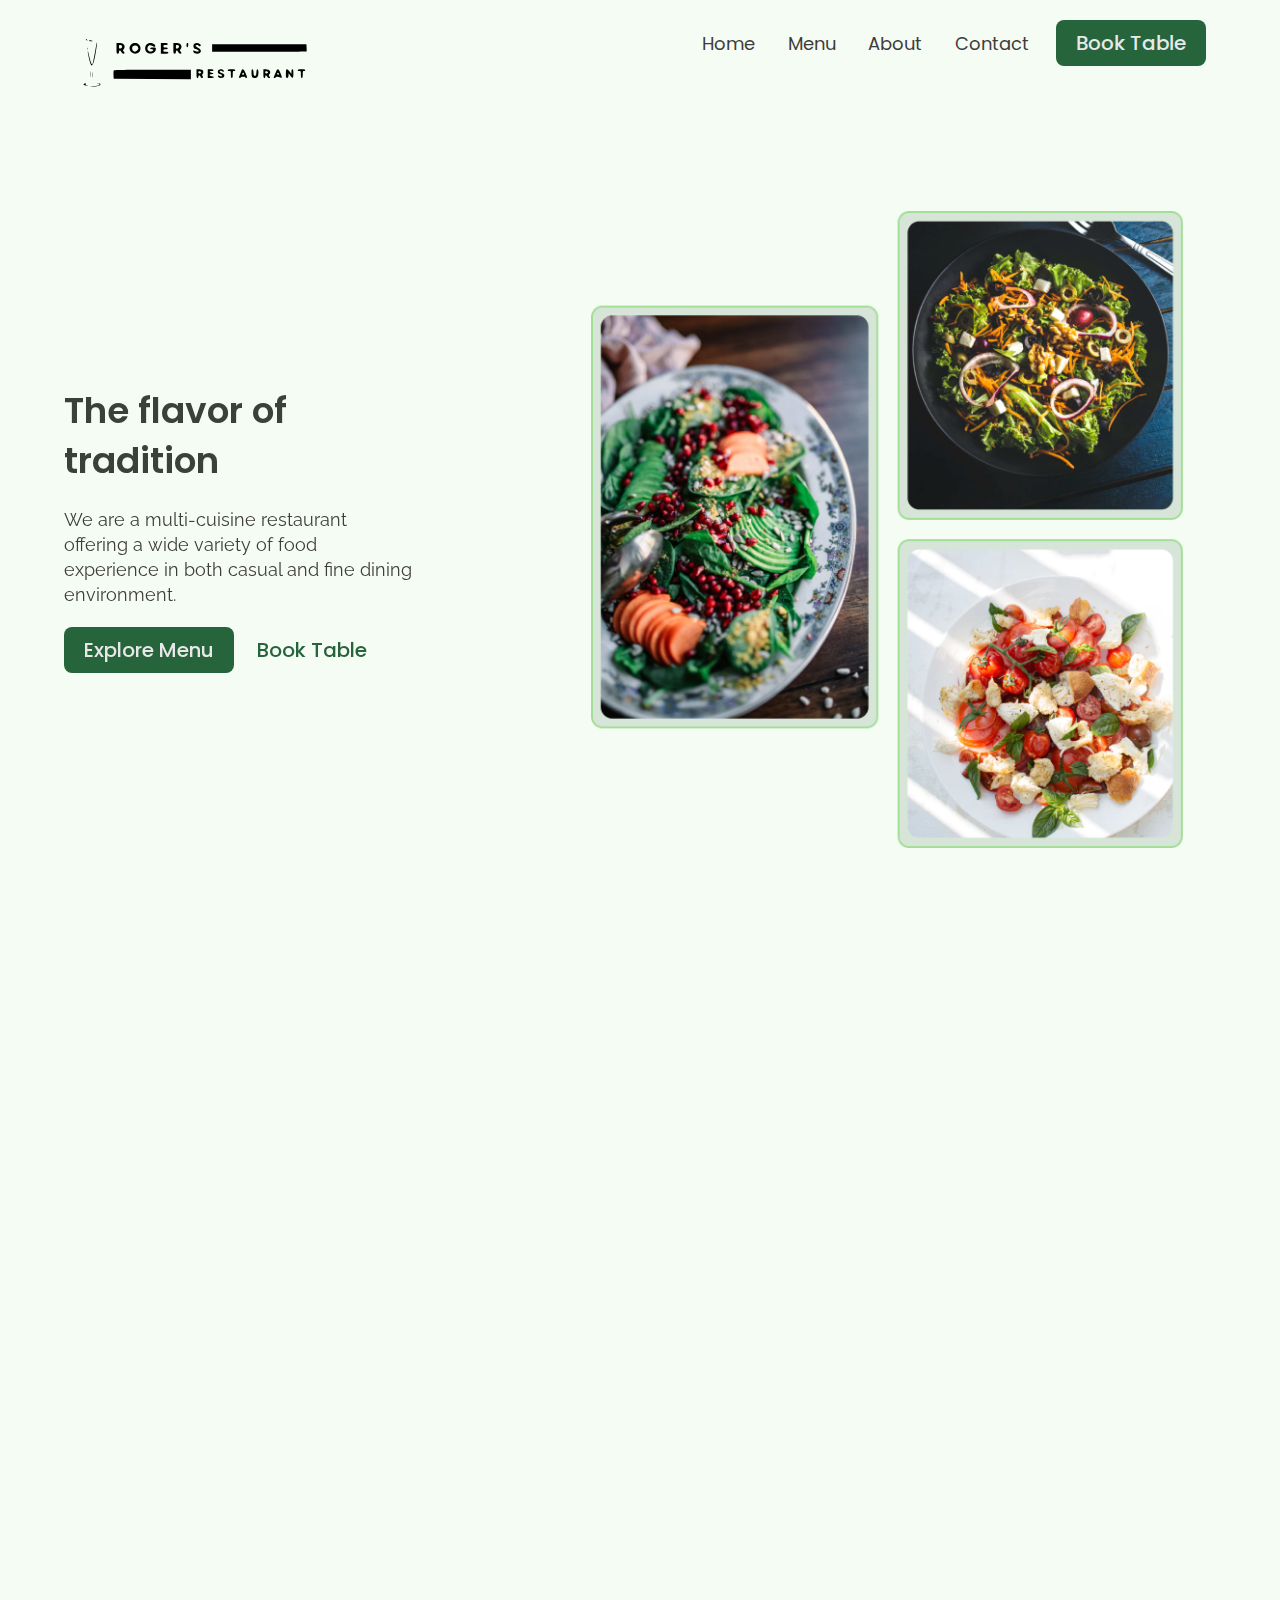
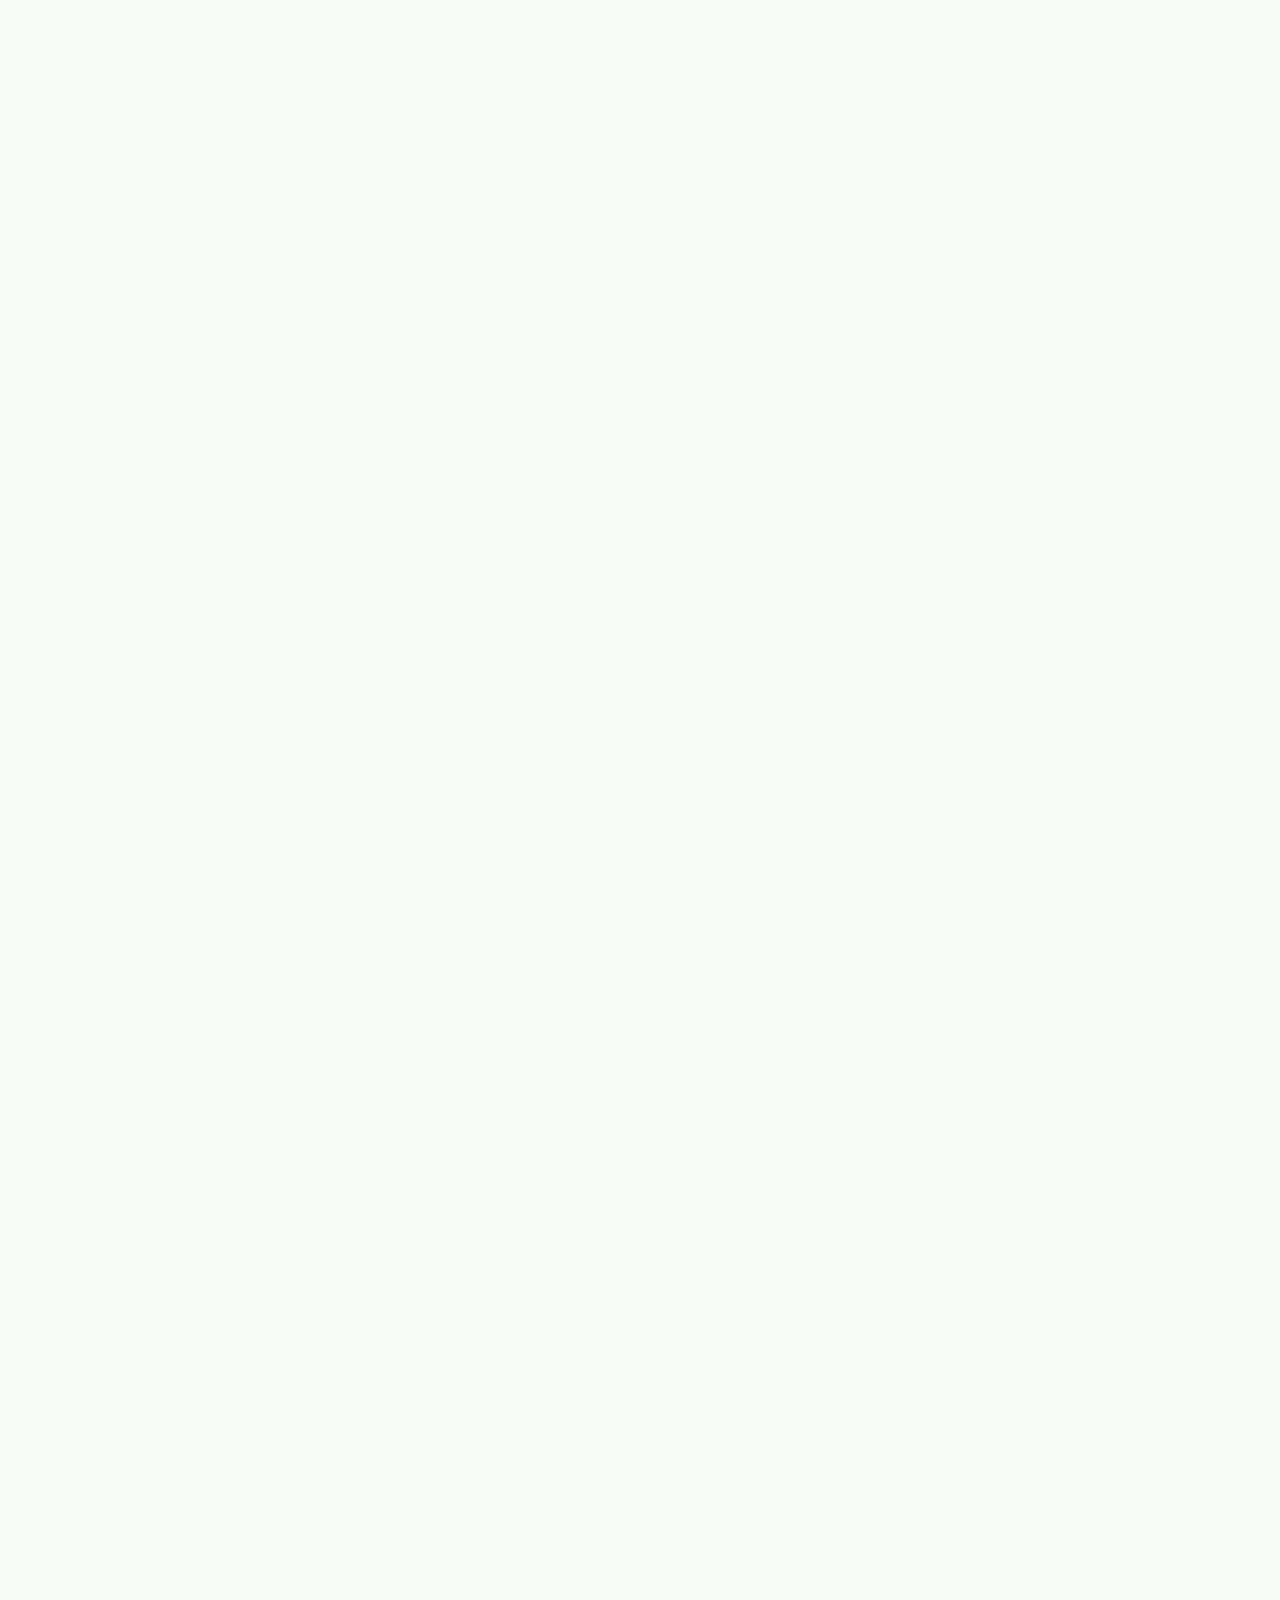
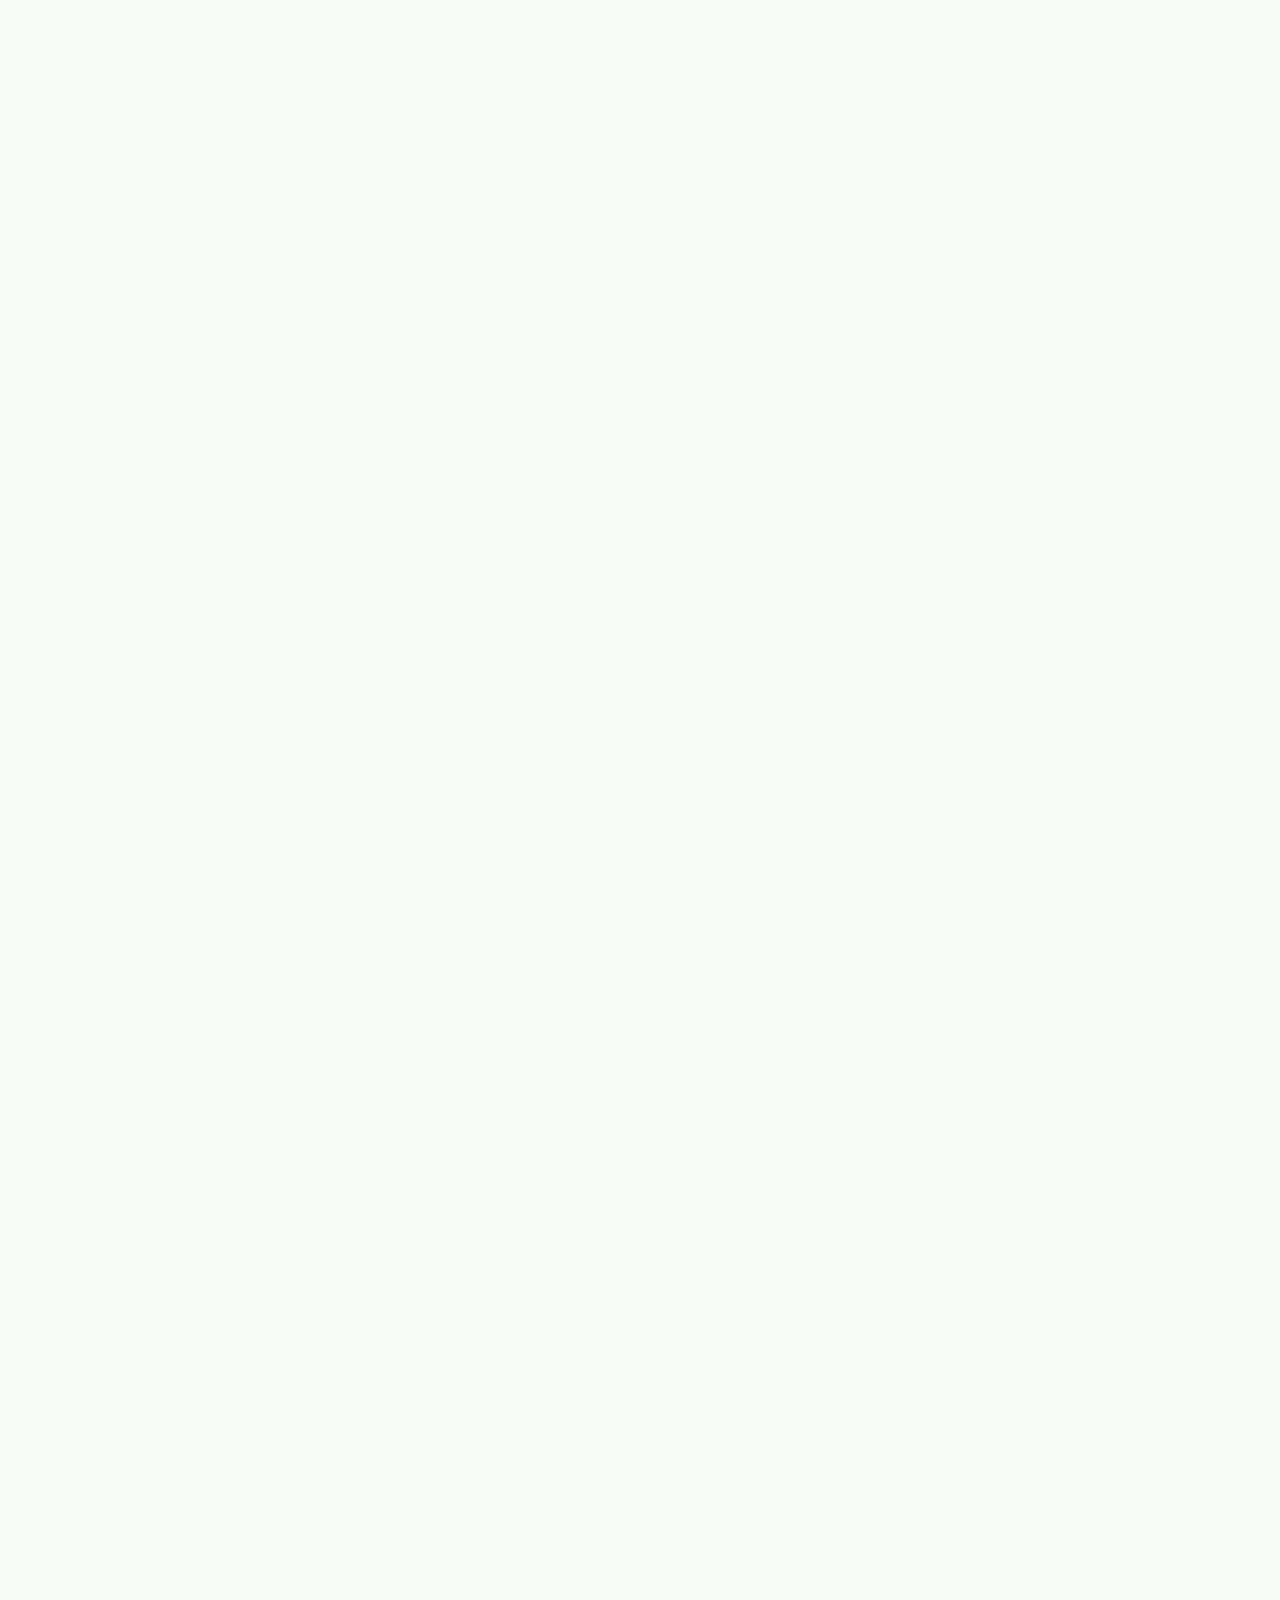
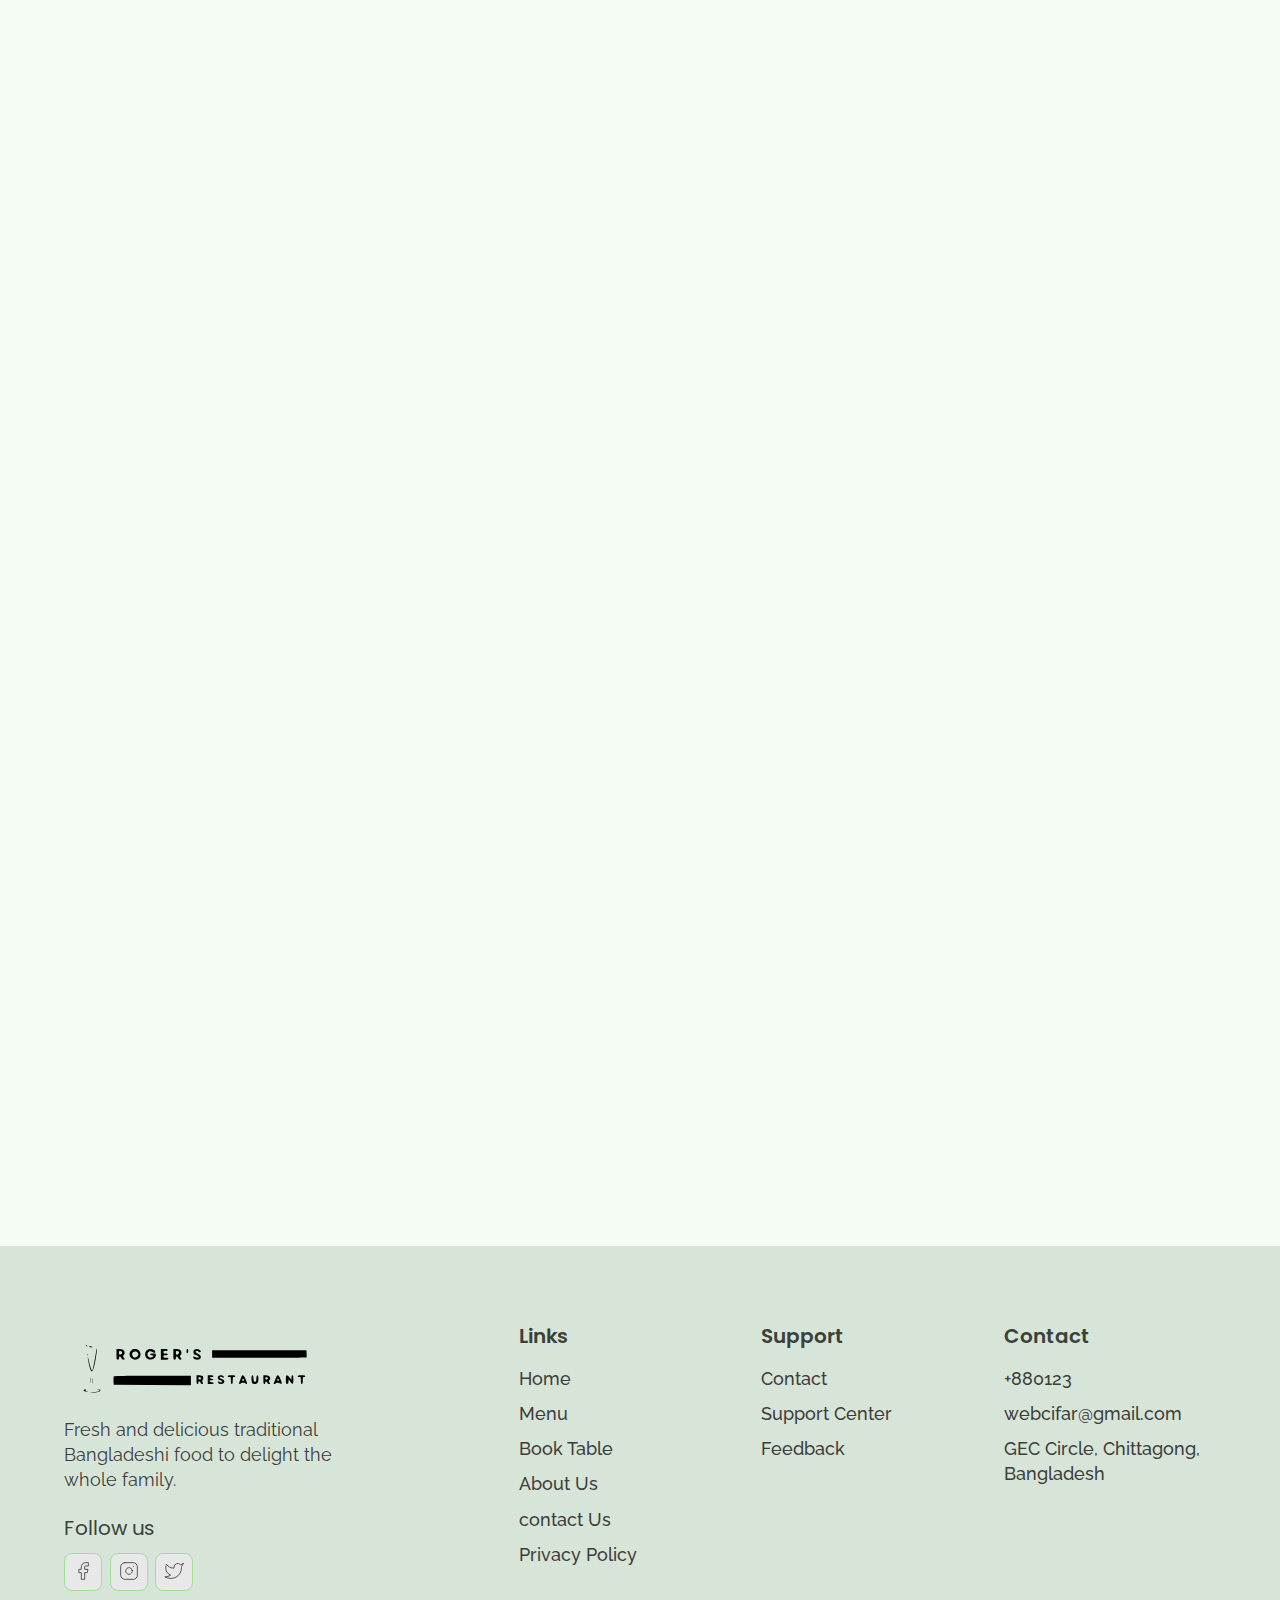
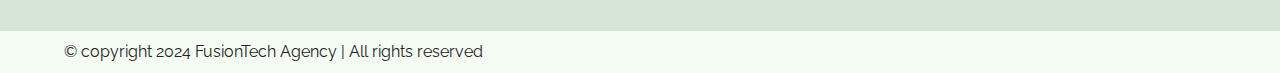
<file: index.html>
<!DOCTYPE html>
<html lang="en">

<head>
  <meta charset="UTF-8">
  <meta http-equiv="X-UA-Compatible" content="IE=edge">
  <meta name="viewport" content="width=device-width, initial-scale=1.0">
  <link rel="shortcut icon" href="./images/favicon.ico" type="image/x-icon">
  <title>Roger's Restaurant</title>
  <link rel="stylesheet" href="./reset.css">
  <link rel="stylesheet" href="./globalStyles.css">
  <link rel="stylesheet" href="./components.css">
  <!-- aos library css  -->
  <link rel="stylesheet" href="https://unpkg.com/aos@next/dist/aos.css" />
  <!-- Add your custom css -->
  <link rel="stylesheet" href="./home.css">
</head>

<body>
  <!-- Nav Section -->
  <div class="nav">
    <div class="container">
      <div class="nav__wrapper">
        <a href="./index.html" class="logo">
          <img src="./images/logo.svg" width="50px" alt="Roger's Restaurant">
        </a>
        <nav>
          <div class="nav__icon">
            <svg xmlns="http://www.w3.org/2000/svg" width="24" height="24" viewBox="0 0 24 24" fill="none"
              stroke="currentColor" stroke-width="2" stroke-linecap="round" stroke-linejoin="round"
              class="feather feather-menu">
              <line x1="3" y1="12" x2="21" y2="12" />
              <line x1="3" y1="6" x2="21" y2="6" />
              <line x1="3" y1="18" x2="21" y2="18" />
            </svg>
          </div>
          <div class="nav__bgOverlay"></div>
          <ul class="nav__list">
            <div class="nav__close">
              <svg xmlns="http://www.w3.org/2000/svg" width="24" height="24" viewBox="0 0 24 24" fill="none"
                stroke="currentColor" stroke-width="2" stroke-linecap="round" stroke-linejoin="round"
                class="feather feather-x">
                <line x1="18" y1="6" x2="6" y2="18" />
                <line x1="6" y1="6" x2="18" y2="18" />
              </svg>
            </div>
            <div class="nav__list__wrapper">

              <li><a class="nav__link" href="./index.html">Home</a></li>
              <li><a class="nav__link" href="./menu.html">Menu</a></li>
              <li><a class="nav__link" href="./about.html">About</a></li>
              <li><a class="nav__link" href="./contact.html">Contact</a></li>
              <li><a href="./booking.html" class="btn primary-btn">Book Table</a></li>
            </div>
          </ul>
        </nav>
      </div>
    </div>
  </div>
  <!-- End Nav Section -->
  <!-- Hero Section -->
  <section id="hero">
    <div class="container">
      <div class="hero__wrapper">
        <div class="hero__left" data-aos="fade-left">
          <div class="hero__left__wrapper">

            <h1 class="hero__heading">The flavor of tradition</h1>
            <p class="hero__info">
              We are a multi-cuisine restaurant offering a wide variety of food experience in both casual and fine
              dining
              environment.
            </p>
            <div class="button__wrapper">
              <a href="./menu.html" class="btn primary-btn">Explore Menu</a>
              <a href="./booking.html" class="btn">Book Table</a>
            </div>
          </div>
        </div>
        <div class="hero__right" data-aos="fade-right">
          <div class="hero__imgWrapper">
            <img src="./images/heroImg.png">
          </div>
        </div>
      </div>
    </div>
  </section>
  <!-- End Hero Section -->
  <!-- Store Info Section -->
  <section id="storeInfo" data-aos="fade-up">
    <div class="container">
      <div class="storeInfo__wrapper">
        <div class="storeInfo__item">
          <div class="storeInfo__icon">
            <img src="./images/wall-clock-icon.svg" alt="clock icon">
          </div>
          <h3 class="storeInfo__title">
            10 AM - 7 PM
          </h3>
          <p class="storeInfo__text">
            Opening Hour
          </p>
        </div>
        <div class="storeInfo__item">
          <div class="storeInfo__icon">
            <img src="./images/address-icon.svg" alt="clock icon">
          </div>
          <h3 class="storeInfo__title">
            GEC, Chittagong
          </h3>
          <p class="storeInfo__text">
            Address
          </p>
        </div>
        <div class="storeInfo__item">
          <div class="storeInfo__icon">
            <img src="./images/phone-icon.svg" alt="clock icon">
          </div>
          <h3 class="storeInfo__title">
            +880123443
          </h3>
          <p class="storeInfo__text">
            Call Now
          </p>
        </div>
      </div>
    </div>
  </section>
  <!-- End Store Info Section -->
  <!-- Our Specials Section -->
  <section id="ourSpecials" data-aos="fade-up">
    <div class="container">
      <div class="ourSpecials__wrapper">
        <div class="ourSpecials__left">
          <div class="ourSpecials__item">
            <div class="ourSpecials__item__img">
              <img src="./images/food-3.png" alt="food img">
            </div>
            <h2 class="ourSpecials__item__title">
              Sweet Potato Fries Bowl
            </h2>
            <h3 class="ourSpecials__item__price">
              $18
            </h3>
            <div class="ourSpecials__item__stars">
              <img src="./images/3star.png" alt="3 stars">
            </div>
            <p class="ourSpecials__item__text">
              These Sweet Potato Fries bowl are a glorious, messy plate of goodness. Crispy sweet potato fries loaded
              with lots of fresh summer vegetables and a lime ranch. By adding a seasoning blend with chipotle powder,
              garlic, and onion, these spicy sweet potato fries are full of flavor.
            </p>
          </div>
          <div class="ourSpecials__item">
            <div class="ourSpecials__item__img">
              <img src="./images/food-1.png" alt="food img">
            </div>
            <h2 class="ourSpecials__item__title">
              Vegan Salad bowl
            </h2>
            <h3 class="ourSpecials__item__price">
              $18
            </h3>
            <div class="ourSpecials__item__stars">
              <img src="./images/3star.png" alt="3 stars">
            </div>
            <p class="ourSpecials__item__text">
              Vegan salad bowl are immensely satisfying with any combination of whole grains, pulses, noodles, raw or
              cooked fruits, and veggies all topped off with a delicious sauce or dressing – each bite is an explosion
              of flavors and textures.
            </p>
          </div>
        </div>
        <div class="ourSpecials__right">
          <h2 class="ourSpecials__title">
            Our Specials
          </h2>
          <p class="ourSpecials__text">
            All of our food is prepared daily at our restaurants to ensure the highest quality, freshest meals are
            delivered to our customers
          </p>
          <a href="./booking.html" class="btn primary-btn">Book Table</a>
        </div>
      </div>
    </div>
  </section>
  <!-- End Our Specials Section -->
  <!-- Top Dishes -->
  <section id="dishGrid" data-aos="fade-up">
    <div class="container">
      <h2 class="dishGrid__title">
        Top Dishes
      </h2>
      <div class="dishGrid__wrapper">
        <div class="dishGrid__item">
          <div class="dishGrid__item__img">
            <img src="./images/food-1.png" alt="food img">
          </div>
          <div class="dishGrid__item__info">
            <h3 class="dishGrid__item__title">
              Vegan Salad bowl
            </h3>
            <h3 class="dishGrid__item__price">$12</h3>
            <div class="dishGrid__item__stars">
              <img src="./images/3star.png" alt="3 star">
            </div>
          </div>
        </div>
        <div class="dishGrid__item">
          <div class="dishGrid__item__img">
            <img src="./images/food-2.png" alt="food img">
          </div>
          <div class="dishGrid__item__info">
            <h3 class="dishGrid__item__title">
              Vegan Pesto Zoodles
            </h3>
            <h3 class="dishGrid__item__price">$12</h3>
            <div class="dishGrid__item__stars">
              <img src="./images/3star.png" alt="3 star">
            </div>
          </div>
        </div>
        <div class="dishGrid__item">
          <div class="dishGrid__item__img">
            <img src="./images/food-7.png" alt="food img">
          </div>
          <div class="dishGrid__item__info">
            <h3 class="dishGrid__item__title">
              Hot Green Bowl
            </h3>
            <h3 class="dishGrid__item__price">$12</h3>
            <div class="dishGrid__item__stars">
              <img src="./images/3star.png" alt="3 star">
            </div>
          </div>
        </div>
      </div>
    </div>
  </section>
  <!-- End Top Dishes -->
  <!-- Discount Section -->
  <section id="discount" data-aos="fade-up">
    <div class="container">
      <div class="discount__wrapper">
        <div class="discount__images">
          <div class="discount__img1">
            <img src="./images/food-5.png" alt="Food img">
          </div>
          <div class="discount__img2">
            <img src="./images/food-4.png" alt="Food img">
          </div>
          <div class="discount__img3">
            <img src="./images/food-3.png" alt="Food img">
          </div>
        </div>
        <div class="discount__info">
          <h3 class="discount__text">20% OFF</h3>
          <h3 class="discount__title">Demo Dish For Discount</h3>
          <h3 class="discount__price">
            <span class="discount__oldPrice">$45</span>
            <span class="discount__newPrice">$35</span>
          </h3>
          <div class="discount__stars">
            <img src="./images/3star.png" alt="3 stars">
          </div>
          <a class="btn primary-btn" href="./booking.html">Book Table</a>
        </div>
      </div>
    </div>
  </section>
  <!-- End Discount Section -->
  <!-- Events Media -->
  <section id="eventsMedia" data-aos="fade-up">
    <div class="container">
      <div class="eventsMedia__wrapper">
        <div class="eventsMedia__1">
          <img src="./images/eventsMedia1.png" alt="events">
          <a href="#" class="eventsMedia__1__playButton">
            <img src="./images/playIcon.svg" alt="play button">
          </a>
        </div>
        <div class="eventMedia__2">
          <img src="./images/eventsMedia2.png" alt="events">
        </div>
      </div>
    </div>
  </section>
  <!-- End Events Media -->
  <!-- Events Info -->
  <section id="eventsInfo" data-aos="fade-up">
    <div class="container">
      <div class="eventsInfo__wrapper">
        <div class="eventsInfo__left">
          <div class="eventsInfo__item">
            <div class="eventsInfo__item__img">
              <img src="./images/event-corporate.png" alt="corporate events">
            </div>
            <div class="eventsInfo__item__info">
              <h2 class="eventsInfo__item__title">Corporate Events</h2>
              <p class="eventsInfo__item__text">
                Roger's Restaurant is the perfect venue for your corporate events. We specialize in private parties.
              </p>
            </div>
          </div>
          <div class="eventsInfo__item">
            <div class="eventsInfo__item__img">
              <img src="./images/event-weedings.png" alt="wedding events">
            </div>
            <div class="eventsInfo__item__info">
              <h2 class="eventsInfo__item__title">Weddings</h2>
              <p class="eventsInfo__item__text">
                Roger's Restaurant offers an intimately unique wedding experience set in a spectacular setting that is
                sophisticated and comfortable.
              </p>
            </div>
          </div>
        </div>
        <div class="eventsInfo__right">
          <h2 class="eventsInfo__title">Book For Events</h2>
          <p class="eventsInfo__text">Book your private event or corporate function at Roger's Restaurant to experience a
            truly unique experience.</p>
          <a href="./contact.html" class="btn primary-btn">Contact Now</a>
        </div>
      </div>
    </div>
  </section>
  <!-- End Events Info -->
  <!-- Why Us section -->
  <section id="whyUs">
    <div class="container">
      <div class="whyUs__wrapper">
        <div class="whyUs__left" data-aos="fade-right">
          <h2 class="whyUs__title">
            Why Choose Our Food
          </h2>
          <p class="whyUs__text">
            Quality of Service, Food, Ambiance, and Value of Money are the primary elements for choosing a restaurant.
            Roger's Restaurant is one of the most exquisite fine-dinning restaurant in Chittagong cities with a captivating
            view of GEC Hills, perfect ambiance, and scrumptious food.
          </p>
        </div>
        <div class="whyUs__right" data-aos="fade-left">
          <div class="whyUs__items__wrapper">
            <div class="whyUs__item">
              <div class="whyUs__item__icon">
                <img src="./images/whyUs-icon1.svg" alt="quality Food">
              </div>
              <p class="whyUs__item__text">Quality Food</p>
            </div>
            <div class="whyUs__item">
              <div class="whyUs__item__icon">
                <img src="./images/whyUs-icon2.svg" alt="Classical taste">
              </div>
              <p class="whyUs__item__text">Classical taste</p>
            </div>
            <div class="whyUs__item">
              <div class="whyUs__item__icon">
                <img src="./images/whyUs-icon3.svg" alt="Skilled chef">
              </div>
              <p class="whyUs__item__text">Skilled chef</p>
            </div>
            <div class="whyUs__item">
              <div class="whyUs__item__icon">
                <img src="./images/whyUs-icon4.svg" alt="Best service">
              </div>
              <p class="whyUs__item__text">Best service</p>
            </div>
          </div>
        </div>
      </div>
    </div>
  </section>
  <!-- End Why Us section -->
  <!-- Testimonial Section -->
  <section id="testimonial">
    <div class="container">
      <div class="testimonial__wrapper" data-aos="fade-up">
        <h2 class="testimonial__title">What Our Customers Say</h2>
        <div class="testimonial__items__wrapper">
          <div class="testimonial__item">
            <div class="testimonial__item__img">
              <img src="./images/testimonial_img1.png" alt="Sayed Ahmed">
            </div>
            <div class="testimonial__item__info">
              <h3 class="testimonial__item__name">Sayed Ahmed</h3>
              <div class="testimonial__item__stars">
                <img src="./images/3star.png" alt="3 star">
              </div>
              <p class="testimonial__item__text">
                “Visited Roger's Restaurant with friends last Sunday. Really lovely meal and very warm welcome – we would
                recommend this lovely restaurant and will try to go back again”
              </p>
            </div>
          </div>
          <div class="testimonial__item">
            <div class="testimonial__item__img">
              <img src="./images/testimonial_img1.png" alt="Sayed Ahmed">
            </div>
            <div class="testimonial__item__info">
              <h3 class="testimonial__item__name">Arfan</h3>
              <div class="testimonial__item__stars">
                <img src="./images/3star.png" alt="3 star">
              </div>
              <p class="testimonial__item__text">
                "from start to finish, lovely experience. Hostess very pleasant, wait staff john was wonderful and
                attentive, food plentiful and delicious, desserts out of this world"
              </p>
            </div>
          </div>
          <div class="testimonial__item">
            <div class="testimonial__item__img">
              <img src="./images/testimonial_img1.png" alt="Sayed Ahmed">
            </div>
            <div class="testimonial__item__info">
              <h3 class="testimonial__item__name">Fahim & Nishat</h3>
              <div class="testimonial__item__stars">
                <img src="./images/3star.png" alt="3 star">
              </div>
              <p class="testimonial__item__text">
                “A warm and friendly welcome with fantastic customer service. Always great, tasty food served piping
                hot- just the way we love it . Would definitely recommend. We have been repeatedly and it's consistently
                exceeded our expectations"
              </p>
            </div>
          </div>
          <div class="testimonial__item">
            <div class="testimonial__item__img">
              <img src="./images/testimonial_img1.png" alt="Sayed Ahmed">
            </div>
            <div class="testimonial__item__info">
              <h3 class="testimonial__item__name">Hussain</h3>
              <div class="testimonial__item__stars">
                <img src="./images/3star.png" alt="3 star">
              </div>
              <p class="testimonial__item__text">
                “I would just like to say thank you for the excellent service we received in your restaurant last night.
                Although the place was very busy we still had an excellent time and really appreciated the live
                entertainment too!“
              </p>
            </div>
          </div>
        </div>
      </div>
    </div>
  </section>
  <!-- End Testimonial Section -->
  <!-- Newsletter Section -->
  <section id="newsletter" data-aos="fade-up">
    <div class="container">
      <div class="newsletter__wrapper">
        <div class="newsletter__info">
          <h3 class="newsletter__title">Join Newsletter</h3>
          <p class="newsletter__text">
            Get notified with the latest news and recent offers from the “Roger's Restaurant”
          </p>
        </div>
        <div class="newsletter__form">
          <form action="">
            <label for="email">
              <input type="email" placeholder="Your Email Address">
            </label>
            <button type="submit">Join</button>
          </form>
        </div>
      </div>
    </div>
  </section>
  <!-- End Newsletter Section -->

  <!-- Footer -->
  <footer>
    <div class="container">
      <div class="footer__wrapper">
        <div class="footer__col1">
          <div class="footer__logo">
            <img src="./images/logo.svg"  width="50px" alt="Roger's Restaurant">
          </div>
          <p class="footer__desc">
            Fresh and delicious traditional Bangladeshi food to delight the whole family.
          </p>
          <div class="footer__socials">
            <h4 class="footer__socials__title">Follow us</h4>
            <ol class="footer__socials__list">
              <li>
                <a href="#">
                  <svg xmlns="http://www.w3.org/2000/svg" width="24" height="24" viewBox="0 0 24 24" fill="none"
                    stroke="currentColor" stroke-width="1" stroke-linecap="round" stroke-linejoin="round"
                    class="feather feather-facebook">
                    <path d="M18 2h-3a5 5 0 0 0-5 5v3H7v4h3v8h4v-8h3l1-4h-4V7a1 1 0 0 1 1-1h3z" />
                  </svg>
                </a>
              </li>
              <li>
                <a href="#">
                  <svg xmlns="http://www.w3.org/2000/svg" width="24" height="24" viewBox="0 0 24 24" fill="none"
                    stroke="currentColor" stroke-width="1" stroke-linecap="round" stroke-linejoin="round"
                    class="feather feather-instagram">
                    <rect x="2" y="2" width="20" height="20" rx="5" ry="5" />
                    <path d="M16 11.37A4 4 0 1 1 12.63 8 4 4 0 0 1 16 11.37z" />
                    <line x1="17.5" y1="6.5" x2="17.51" y2="6.5" />
                  </svg>
                </a>
              </li>
              <li>
                <a href="#">
                  <svg xmlns="http://www.w3.org/2000/svg" width="24" height="24" viewBox="0 0 24 24" fill="none"
                    stroke="currentColor" stroke-width="1" stroke-linecap="round" stroke-linejoin="round"
                    class="feather feather-twitter">
                    <path
                      d="M23 3a10.9 10.9 0 0 1-3.14 1.53 4.48 4.48 0 0 0-7.86 3v1A10.66 10.66 0 0 1 3 4s-4 9 5 13a11.64 11.64 0 0 1-7 2c9 5 20 0 20-11.5a4.5 4.5 0 0 0-.08-.83A7.72 7.72 0 0 0 23 3z" />
                  </svg>
                </a>
              </li>
            </ol>
          </div>
        </div>
        <div class="footer__col2">
          <h3 class="footer__text__title">
            Links
          </h3>
          <ol class="footer__text">
            <li>
              <a href="/index.html">Home</a>
            </li>
            <li>
              <a href="./menu.html">Menu</a>
            </li>
            <li>
              <a href="./booking.html">Book Table</a>
            </li>
            <li>
              <a href="./about.html">About Us</a>
            </li>
            <li>
              <a href="./contact.html">contact Us</a>
            </li>
            <li>
              <a href="#">Privacy Policy</a>
            </li>
          </ol>
        </div>
        <div class="footer__col3">
          <h3 class="footer__text__title">
            Support
          </h3>
          <ol class="footer__text">
            <li>
              <a href="#">Contact</a>
            </li>
            <li>
              <a href="#">Support Center</a>
            </li>
            <li>
              <a href="#">Feedback</a>
            </li>
          </ol>
        </div>
        <div class="footer__col4">
          <h3 class="footer__text__title">
            Contact
          </h3>
          <ol class="footer__text">
            <li>
              <a href="#">+880123</a>
            </li>
            <li>
              <a href="#">webcifar@gmail.com</a>
            </li>
            <li>
              <a href="#">GEC Circle, Chittagong, Bangladesh</a>
            </li>
          </ol>
        </div>
      </div>
    </div>
  </footer>
  <div id="copyright">
    <div class="container">
      <p class="copyright__text">
        © copyright 2024 FusionTech Agency | All rights reserved
      </p>
    </div>
  </div>
  <!-- End Footer -->

  <!-- aos script -->
  <script src="https://unpkg.com/aos@next/dist/aos.js"></script>
  <!-- custom script -->
  <script src="./main.js"></script>
</body>

</html>
</file>
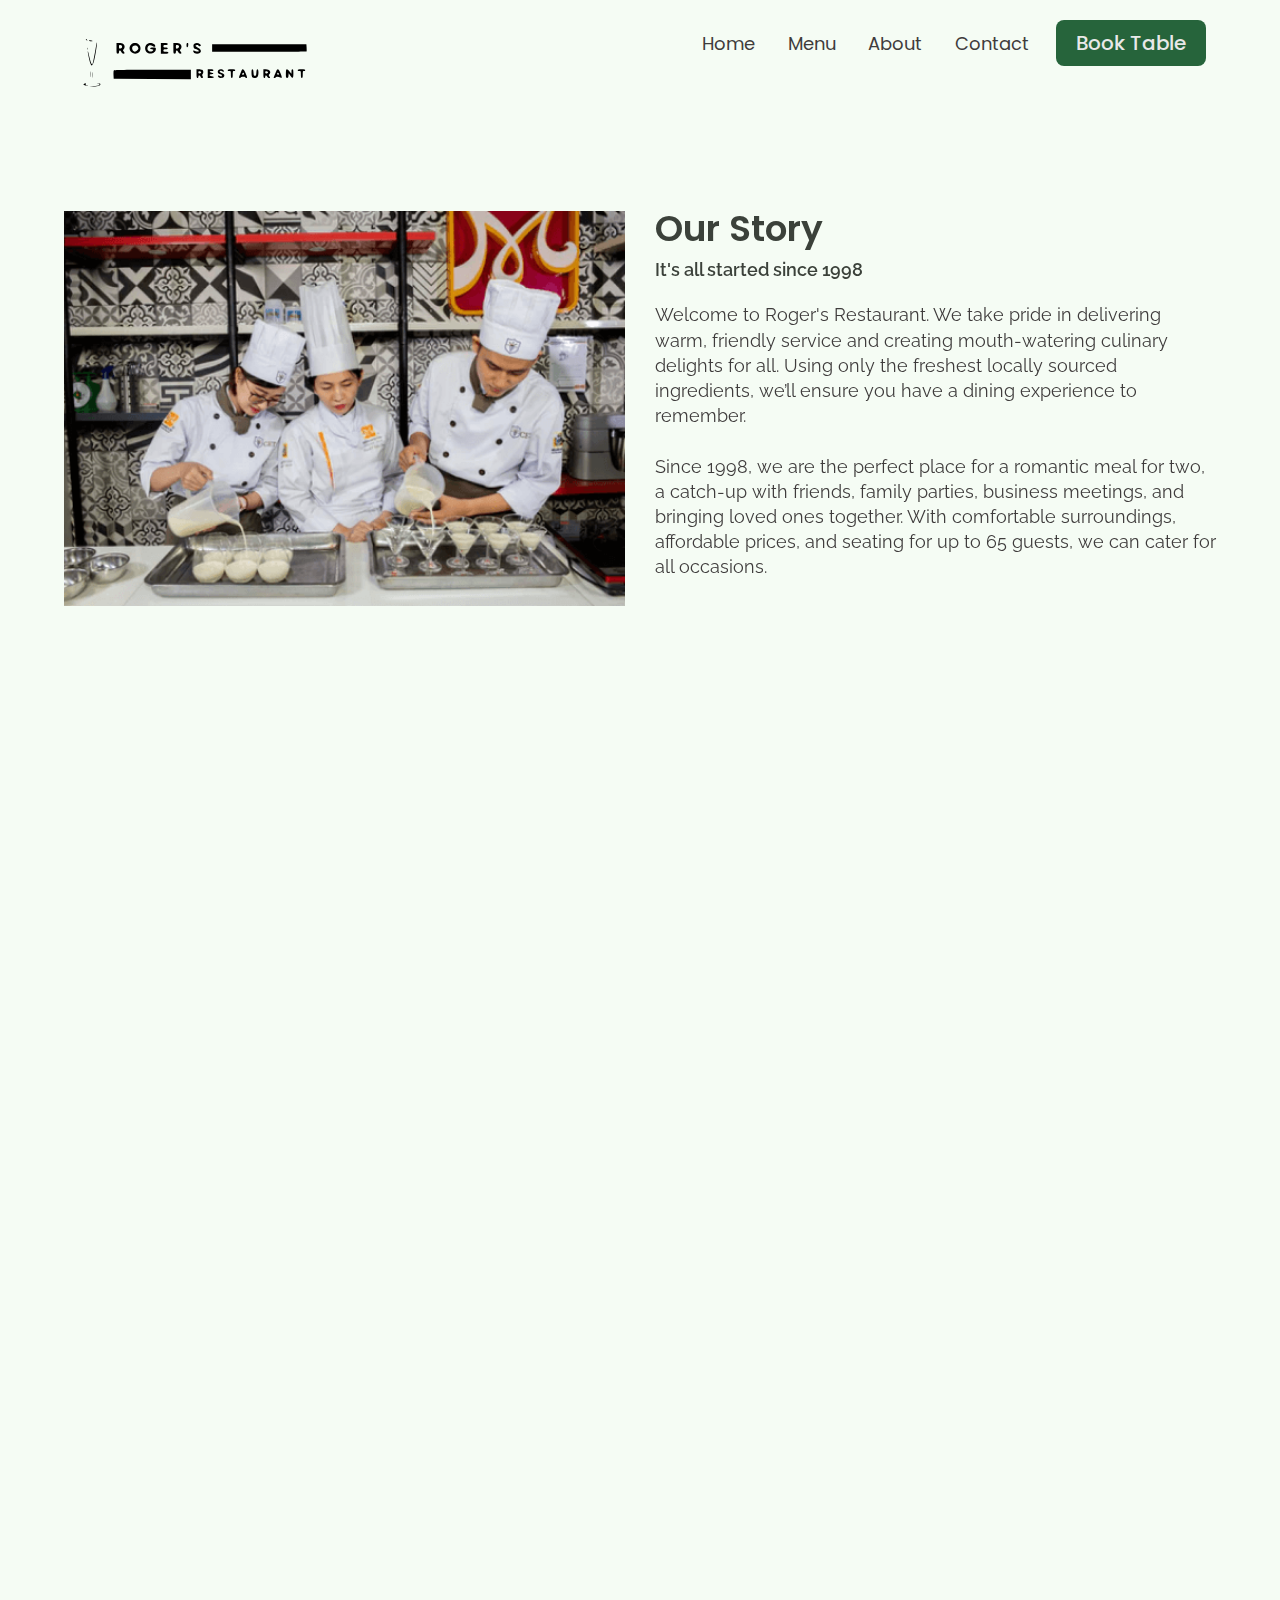
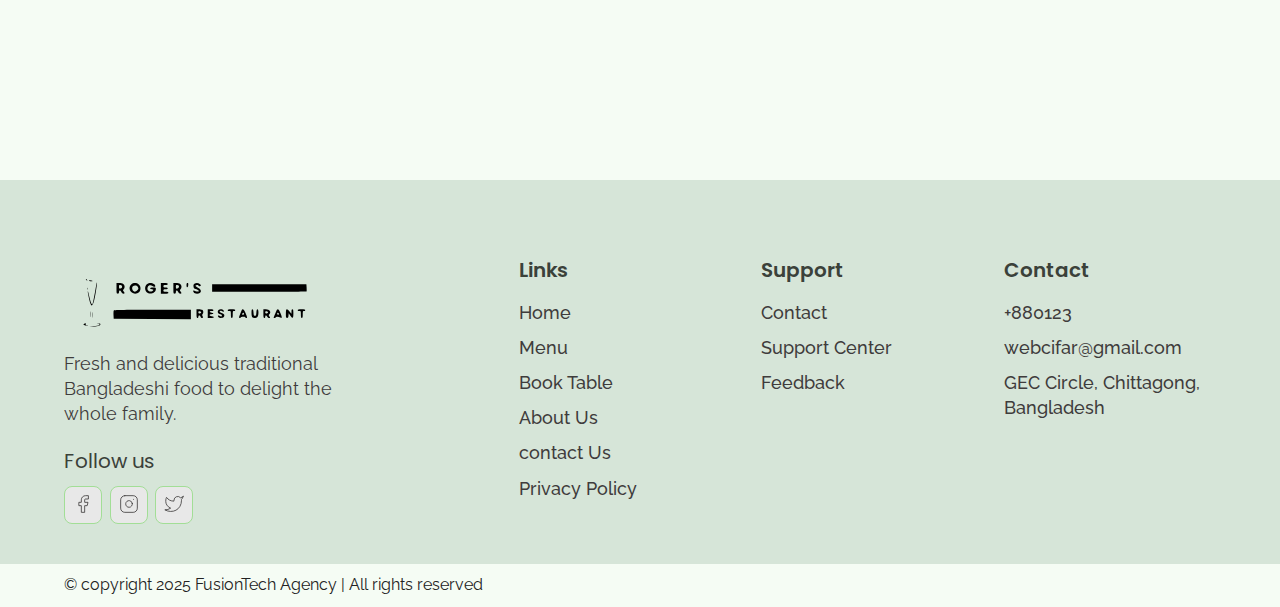
<file: about.html>
<!DOCTYPE html>
<html lang="en">

<head>
  <meta charset="UTF-8">
  <meta http-equiv="X-UA-Compatible" content="IE=edge">
  <meta name="viewport" content="width=device-width, initial-scale=1.0">
  <link rel="shortcut icon" href="./images/favicon.ico" type="image/x-icon">
  <title>About | Roger's Restaurant</title>
  <link rel="stylesheet" href="./reset.css">
  <link rel="stylesheet" href="./globalStyles.css">
  <link rel="stylesheet" href="./components.css">
  <!-- aos library css  -->
  <link rel="stylesheet" href="https://unpkg.com/aos@next/dist/aos.css" />
  <link rel="stylesheet" href="./about.css">
</head>

<body>
  <!-- Nav Section -->
  <div class="nav">
    <div class="container">
      <div class="nav__wrapper">
        <a href="./index.html" class="logo">
          <img src="./images/logo.svg" width="50px" alt="Roger's Restaurant">
        </a>
        <nav>
          <div class="nav__icon">
            <svg xmlns="http://www.w3.org/2000/svg" width="24" height="24" viewBox="0 0 24 24" fill="none"
              stroke="currentColor" stroke-width="2" stroke-linecap="round" stroke-linejoin="round"
              class="feather feather-menu">
              <line x1="3" y1="12" x2="21" y2="12" />
              <line x1="3" y1="6" x2="21" y2="6" />
              <line x1="3" y1="18" x2="21" y2="18" />
            </svg>
          </div>
          <div class="nav__bgOverlay"></div>
          <ol class="nav__list">
            <div class="nav__close">
              <svg xmlns="http://www.w3.org/2000/svg" width="24" height="24" viewBox="0 0 24 24" fill="none"
                stroke="currentColor" stroke-width="2" stroke-linecap="round" stroke-linejoin="round"
                class="feather feather-x">
                <line x1="18" y1="6" x2="6" y2="18" />
                <line x1="6" y1="6" x2="18" y2="18" />
              </svg>
            </div>
            <div class="nav__list__wrapper">

              <li><a class="nav__link" href="./index.html">Home</a></li>
              <li><a class="nav__link" href="./menu.html">Menu</a></li>
              <li><a class="nav__link" href="./about.html">About</a></li>
              <li><a class="nav__link" href="./contact.html">Contact</a></li>
              <li><a href="./booking.html" class="btn primary-btn">Book Table</a></li>
            </div>
          </ol>
        </nav>
      </div>
    </div>
  </div>
  <!-- End Nav Section -->
  <!-- Our Story Section -->
  <section id="ourStory" data-aos="fade-up">
    <div class="container">
      <div class="ourStory__wrapper">

        <div class="ourStory__img">
          <img src="./images/ourStoryImg.png" alt="Roger's Restaurant">
        </div>
        <div class="ourStory__info">
          <h3 class="ourStory__title">
            Our Story
          </h3>
          <p class="ourStory__subtitle">
            It's all started since 1998
          </p>
          <p class="ourStory__text">
            Welcome to Roger's Restaurant. We take pride in delivering warm, friendly service and creating mouth-watering
            culinary delights for all. Using only the freshest locally sourced ingredients, we’ll ensure you have a
            dining
            experience to remember.
            <br><br>
            Since 1998, we are the perfect place for a romantic meal for two, a catch-up with friends, family parties,
            business meetings, and bringing loved ones together. With comfortable surroundings, affordable prices, and
            seating for up to 65 guests, we can cater for all occasions.
          </p>
        </div>
      </div>
    </div>
  </section>
  <!-- End Our Story Section -->
  <!-- Our Goals -->
  <section id="ourGoals" data-aos="fade-down">
    <div class="container">
      <div class="ourGoals__info">
        <h3 class="ourGoals__title">
          Our Goals
        </h3>
        <p class="ourGoals__text">
          We shall sell delicious and remarkable food and beverages that meet the highest quality, freshness, and
          seasonality criteria while combining modern-creative and classic cooking traditions. By showcasing warmth,
          graciousness, efficiency, skill, professionalism, and integrity in our work, we will continually serve our
          consumers with exceptional service. To have every customer who comes through our doors leave impressed by
          their experience at Roger's Restaurant and excited to come back again.
        </p>
      </div>
      <div class="ourGoals__imgs__wrapper" data-aos="fade-up">
        <div class="ourGoals__img1">
          <img src="./images/ourGoals_img1.png" alt="kitchen img">
        </div>
        <div class="ourGoals__img2">
          <img src="./images/ourGoals_img2.png" alt="kitchen img">
        </div>
        <div class="ourGoals__img3">
          <img src="./images/ourGoals_img3.png" alt="kitchen img">
        </div>
      </div>
    </div>
  </section>
  <!-- End Our Goals -->
  <!-- Footer -->
  <footer>
    <div class="container">
      <div class="footer__wrapper">
        <div class="footer__col1">
          <div class="footer__logo">
            <img src="./images/logo.svg"  width="50px" alt="Roger's Restaurant">
          </div>
          <p class="footer__desc">
            Fresh and delicious traditional Bangladeshi food to delight the whole family.
          </p>
          <div class="footer__socials">
            <h4 class="footer__socials__title">Follow us</h4>
            <ol class="footer__socials__list">
              <li>
                <a href="#">
                  <svg xmlns="http://www.w3.org/2000/svg" width="24" height="24" viewBox="0 0 24 24" fill="none"
                    stroke="currentColor" stroke-width="1" stroke-linecap="round" stroke-linejoin="round"
                    class="feather feather-facebook">
                    <path d="M18 2h-3a5 5 0 0 0-5 5v3H7v4h3v8h4v-8h3l1-4h-4V7a1 1 0 0 1 1-1h3z" />
                  </svg>
                </a>
              </li>
              <li>
                <a href="#">
                  <svg xmlns="http://www.w3.org/2000/svg" width="24" height="24" viewBox="0 0 24 24" fill="none"
                    stroke="currentColor" stroke-width="1" stroke-linecap="round" stroke-linejoin="round"
                    class="feather feather-instagram">
                    <rect x="2" y="2" width="20" height="20" rx="5" ry="5" />
                    <path d="M16 11.37A4 4 0 1 1 12.63 8 4 4 0 0 1 16 11.37z" />
                    <line x1="17.5" y1="6.5" x2="17.51" y2="6.5" />
                  </svg>
                </a>
              </li>
              <li>
                <a href="#">
                  <svg xmlns="http://www.w3.org/2000/svg" width="24" height="24" viewBox="0 0 24 24" fill="none"
                    stroke="currentColor" stroke-width="1" stroke-linecap="round" stroke-linejoin="round"
                    class="feather feather-twitter">
                    <path
                      d="M23 3a10.9 10.9 0 0 1-3.14 1.53 4.48 4.48 0 0 0-7.86 3v1A10.66 10.66 0 0 1 3 4s-4 9 5 13a11.64 11.64 0 0 1-7 2c9 5 20 0 20-11.5a4.5 4.5 0 0 0-.08-.83A7.72 7.72 0 0 0 23 3z" />
                  </svg>
                </a>
              </li>
            </ol>
          </div>
        </div>
        <div class="footer__col2">
          <h3 class="footer__text__title">
            Links
          </h3>
          <ol class="footer__text">
            <li>
              <a href="/index.html">Home</a>
            </li>
            <li>
              <a href="./menu.html">Menu</a>
            </li>
            <li>
              <a href="./booking.html">Book Table</a>
            </li>
            <li>
              <a href="./about.html">About Us</a>
            </li>
            <li>
              <a href="./contact.html">contact Us</a>
            </li>
            <li>
              <a href="#">Privacy Policy</a>
            </li>
          </ol>
        </div>
        <div class="footer__col3">
          <h3 class="footer__text__title">
            Support
          </h3>
          <ol class="footer__text">
            <li>
              <a href="#">Contact</a>
            </li>
            <li>
              <a href="#">Support Center</a>
            </li>
            <li>
              <a href="#">Feedback</a>
            </li>
          </ol>
        </div>
        <div class="footer__col4">
          <h3 class="footer__text__title">
            Contact
          </h3>
          <ol class="footer__text">
            <li>
              <a href="#">+880123</a>
            </li>
            <li>
              <a href="#">webcifar@gmail.com</a>
            </li>
            <li>
              <a href="#">GEC Circle, Chittagong, Bangladesh</a>
            </li>
          </ol>
        </div>
      </div>
    </div>
  </footer>
  <div id="copyright">
    <div class="container">
      <p class="copyright__text">
        © copyright 2025 FusionTech Agency | All rights reserved
      </p>
    </div>
  </div>
  <!-- End Footer -->

  <!-- aos scripts -->
  <script src="https://unpkg.com/aos@next/dist/aos.js"></script>
  <!-- custom scripts -->
  <script src="./main.js"></script>
</body>

</html>
</file>
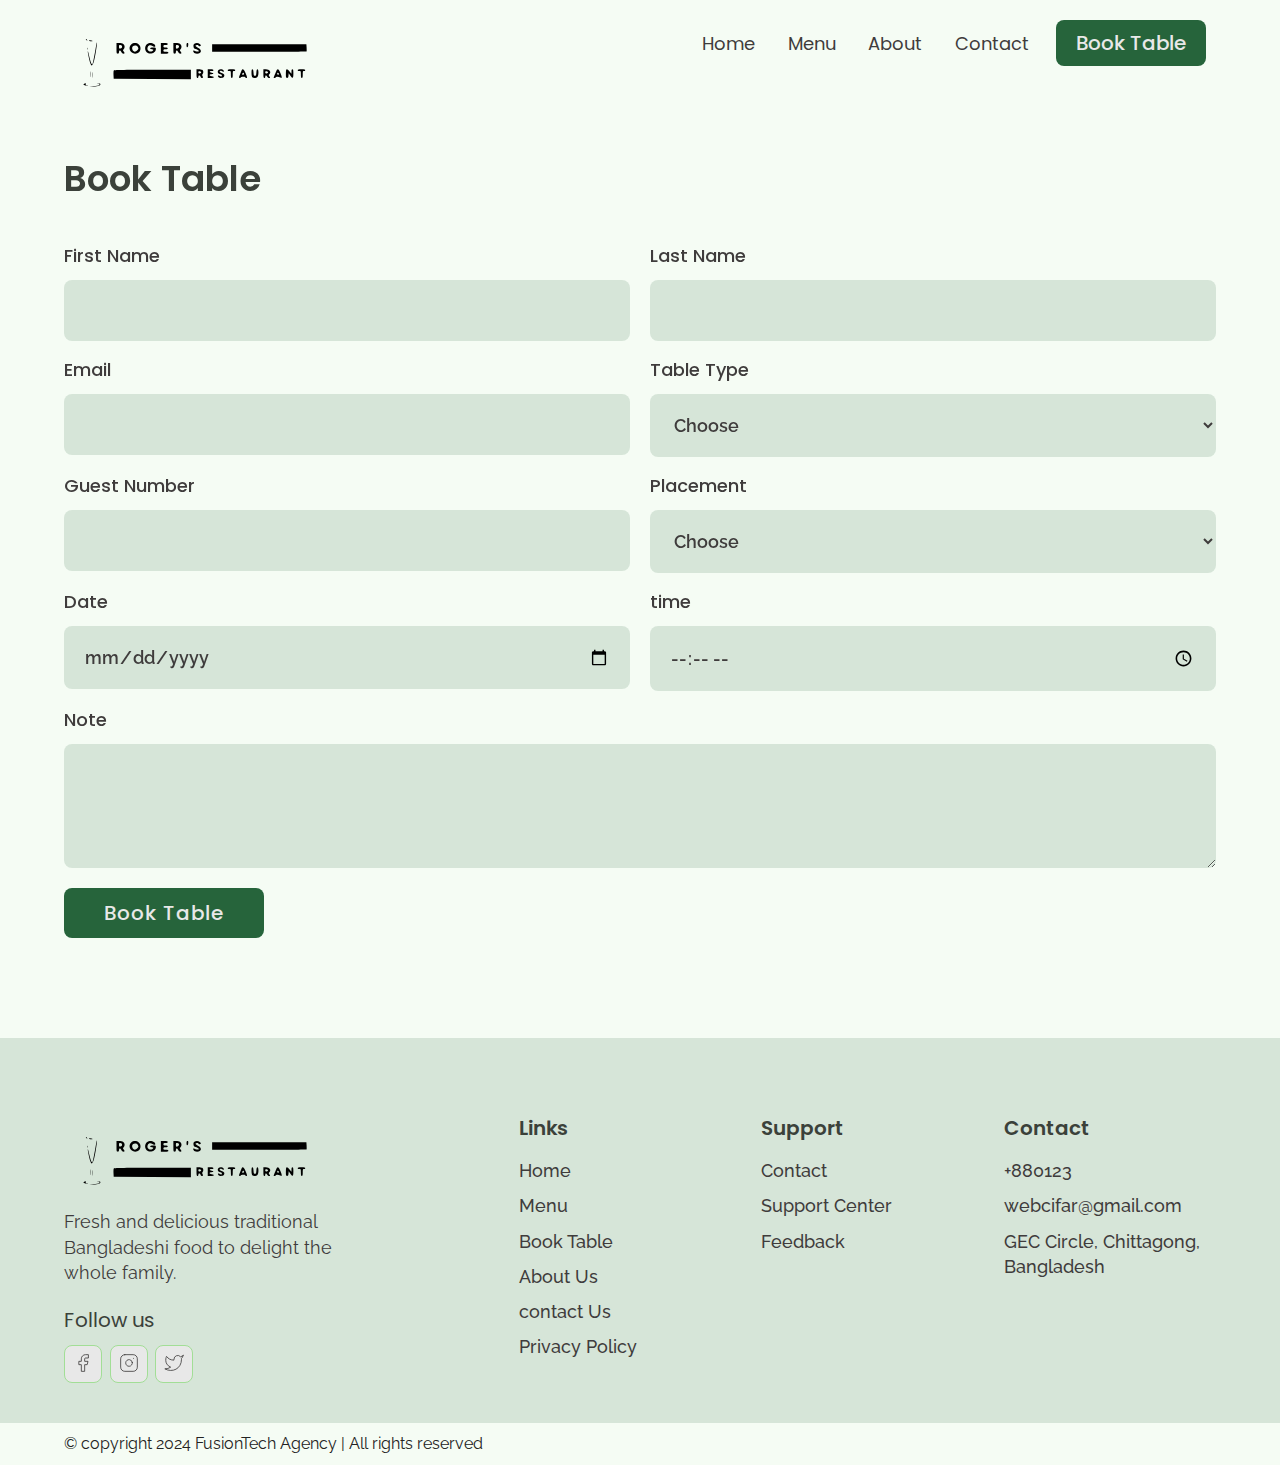
<file: booking.html>
<!DOCTYPE html>
<html lang="en">

<head>
  <meta charset="UTF-8">
  <meta http-equiv="X-UA-Compatible" content="IE=edge">
  <meta name="viewport" content="width=device-width, initial-scale=1.0">
  <link rel="shortcut icon" href="./images/favicon.ico" type="image/x-icon">
  <title>Booking | Roger's Restaurant</title>
  <link rel="stylesheet" href="./reset.css">
  <link rel="stylesheet" href="./globalStyles.css">
  <link rel="stylesheet" href="./components.css">
  <!-- aos library css  -->
  <link rel="stylesheet" href="https://unpkg.com/aos@next/dist/aos.css" />
</head>

<body>
  <!-- Nav Section -->
  <div class="nav">
    <div class="container">
      <div class="nav__wrapper">
        <a href="./index.html" class="logo">
          <img src="./images/logo.svg" alt="Roger's Restaurant" width="40px" height="50px">
        </a>
        <nav>
          <div class="nav__icon">
            <svg xmlns="http://www.w3.org/2000/svg" width="24" height="24" viewBox="0 0 24 24" fill="none"
              stroke="currentColor" stroke-width="2" stroke-linecap="round" stroke-linejoin="round"
              class="feather feather-menu">
              <line x1="3" y1="12" x2="21" y2="12" />
              <line x1="3" y1="6" x2="21" y2="6" />
              <line x1="3" y1="18" x2="21" y2="18" />
            </svg>
          </div>
          <div class="nav__bgOverlay"></div>
          <ol class="nav__list">
            <div class="nav__close">
              <svg xmlns="http://www.w3.org/2000/svg" width="24" height="24" viewBox="0 0 24 24" fill="none"
                stroke="currentColor" stroke-width="2" stroke-linecap="round" stroke-linejoin="round"
                class="feather feather-x">
                <line x1="18" y1="6" x2="6" y2="18" />
                <line x1="6" y1="6" x2="18" y2="18" />
              </svg>
            </div>
            <div class="nav__list__wrapper">

              <li><a class="nav__link" href="./index.html">Home</a></li>
              <li><a class="nav__link" href="./menu.html">Menu</a></li>
              <li><a class="nav__link" href="./about.html">About</a></li>
              <li><a class="nav__link" href="./contact.html">Contact</a></li>
              <li><a href="./booking.html" class="btn primary-btn">Book Table</a></li>
            </div>
          </ol>
        </nav>
      </div>
    </div>
  </div>
  <!-- End Nav Section -->
  <!-- Booking Section -->
  <section id="form" data-aos="fade-up">
    <div class="container">
      <h3 class="form__title">Book Table</h3>
      <div class="form__wrapper">
        <form name="booking" method="POST" netlify>
          <div class="form__group">
            <label for="firstName">First Name</label>
            <input type="text" id="firstName" name="First Name" required>
          </div>
          <div class="form__group">
            <label for="lastName">Last Name</label>
            <input type="text" id="lastName" name="Last Name" required>
          </div>
          <div class="form__group">
            <label for="email">Email</label>
            <input type="email" id="email" name="Email" required>
          </div>
          <div class="form__group">
            <label for="tableType">Table Type</label>
            <select name="Table Type" id="tableType" required>
              <option selected disabled>Choose</option>
              <option value="small">Small(2 persons)</option>
              <option value="medium">Small(4 persons)</option>
              <option value="large">large(6 persons)</option>
            </select>
          </div>
          <div class="form__group">
            <label for="guestNumber">Guest Number</label>
            <input type="number" id="guestNumber" name="Guest Number" min="1" max="10" required>
          </div>
          <div class="form__group">
            <label for="placement">Placement</label>
            <select name="Placement" id="placement">
              <option selected disabled>Choose</option>
              <option value="outdoor">Outdoor</option>
              <option value="indoor">Indoor</option>
              <option value="rooftop">rooftop</option>
            </select>
          </div>
          <div class="form__group">
            <label for="date">Date</label>
            <input type="date" id="date" name="Date" required>
          </div>
          <div class="form__group">
            <label for="time">time</label>
            <input type="time" id="time" name="Time" required>
          </div>
          <div class="form__group form__group__full">
            <label for="note">Note</label>
            <textarea name="Note" id="note" rows="4"></textarea>
          </div>
          <button type="submit" class="btn primary-btn">Book Table</button>
        </form>
      </div>
    </div>
  </section>
  <!-- End Booking Section -->
  <!-- Footer -->
  <footer>
    <div class="container">
      <div class="footer__wrapper">
        <div class="footer__col1">
          <div class="footer__logo">
            <img src="./images/logo.svg"  width="50px" alt="Roger's Restaurant">
          </div>
          <p class="footer__desc">
            Fresh and delicious traditional Bangladeshi food to delight the whole family.
          </p>
          <div class="footer__socials">
            <h4 class="footer__socials__title">Follow us</h4>
            <ol class="footer__socials__list">
              <li>
                <a href="#">
                  <svg xmlns="http://www.w3.org/2000/svg" width="24" height="24" viewBox="0 0 24 24" fill="none"
                    stroke="currentColor" stroke-width="1" stroke-linecap="round" stroke-linejoin="round"
                    class="feather feather-facebook">
                    <path d="M18 2h-3a5 5 0 0 0-5 5v3H7v4h3v8h4v-8h3l1-4h-4V7a1 1 0 0 1 1-1h3z" />
                  </svg>
                </a>
              </li>
              <li>
                <a href="#">
                  <svg xmlns="http://www.w3.org/2000/svg" width="24" height="24" viewBox="0 0 24 24" fill="none"
                    stroke="currentColor" stroke-width="1" stroke-linecap="round" stroke-linejoin="round"
                    class="feather feather-instagram">
                    <rect x="2" y="2" width="20" height="20" rx="5" ry="5" />
                    <path d="M16 11.37A4 4 0 1 1 12.63 8 4 4 0 0 1 16 11.37z" />
                    <line x1="17.5" y1="6.5" x2="17.51" y2="6.5" />
                  </svg>
                </a>
              </li>
              <li>
                <a href="#">
                  <svg xmlns="http://www.w3.org/2000/svg" width="24" height="24" viewBox="0 0 24 24" fill="none"
                    stroke="currentColor" stroke-width="1" stroke-linecap="round" stroke-linejoin="round"
                    class="feather feather-twitter">
                    <path
                      d="M23 3a10.9 10.9 0 0 1-3.14 1.53 4.48 4.48 0 0 0-7.86 3v1A10.66 10.66 0 0 1 3 4s-4 9 5 13a11.64 11.64 0 0 1-7 2c9 5 20 0 20-11.5a4.5 4.5 0 0 0-.08-.83A7.72 7.72 0 0 0 23 3z" />
                  </svg>
                </a>
              </li>
            </ol>
          </div>
        </div>
        <div class="footer__col2">
          <h3 class="footer__text__title">
            Links
          </h3>
          <ol class="footer__text">
            <li>
              <a href="/index.html">Home</a>
            </li>
            <li>
              <a href="./menu.html">Menu</a>
            </li>
            <li>
              <a href="./booking.html">Book Table</a>
            </li>
            <li>
              <a href="./about.html">About Us</a>
            </li>
            <li>
              <a href="./contact.html">contact Us</a>
            </li>
            <li>
              <a href="#">Privacy Policy</a>
            </li>
          </ol>
        </div>
        <div class="footer__col3">
          <h3 class="footer__text__title">
            Support
          </h3>
          <ol class="footer__text">
            <li>
              <a href="#">Contact</a>
            </li>
            <li>
              <a href="#">Support Center</a>
            </li>
            <li>
              <a href="#">Feedback</a>
            </li>
          </ol>
        </div>
        <div class="footer__col4">
          <h3 class="footer__text__title">
            Contact
          </h3>
          <ol class="footer__text">
            <li>
              <a href="#">+880123</a>
            </li>
            <li>
              <a href="#">webcifar@gmail.com</a>
            </li>
            <li>
              <a href="#">GEC Circle, Chittagong, Bangladesh</a>
            </li>
          </ol>
        </div>
      </div>
    </div>
  </footer>
  <div id="copyright">
    <div class="container">
      <p class="copyright__text">
        © copyright 2024 FusionTech Agency | All rights reserved
      </p>
    </div>
  </div>
  <!-- End Footer -->

  <!-- aos scripts -->
  <script src="https://unpkg.com/aos@next/dist/aos.js"></script>
  <!-- custom scripts -->
  <script src="./main.js"></script>
</body>

</html>
</file>
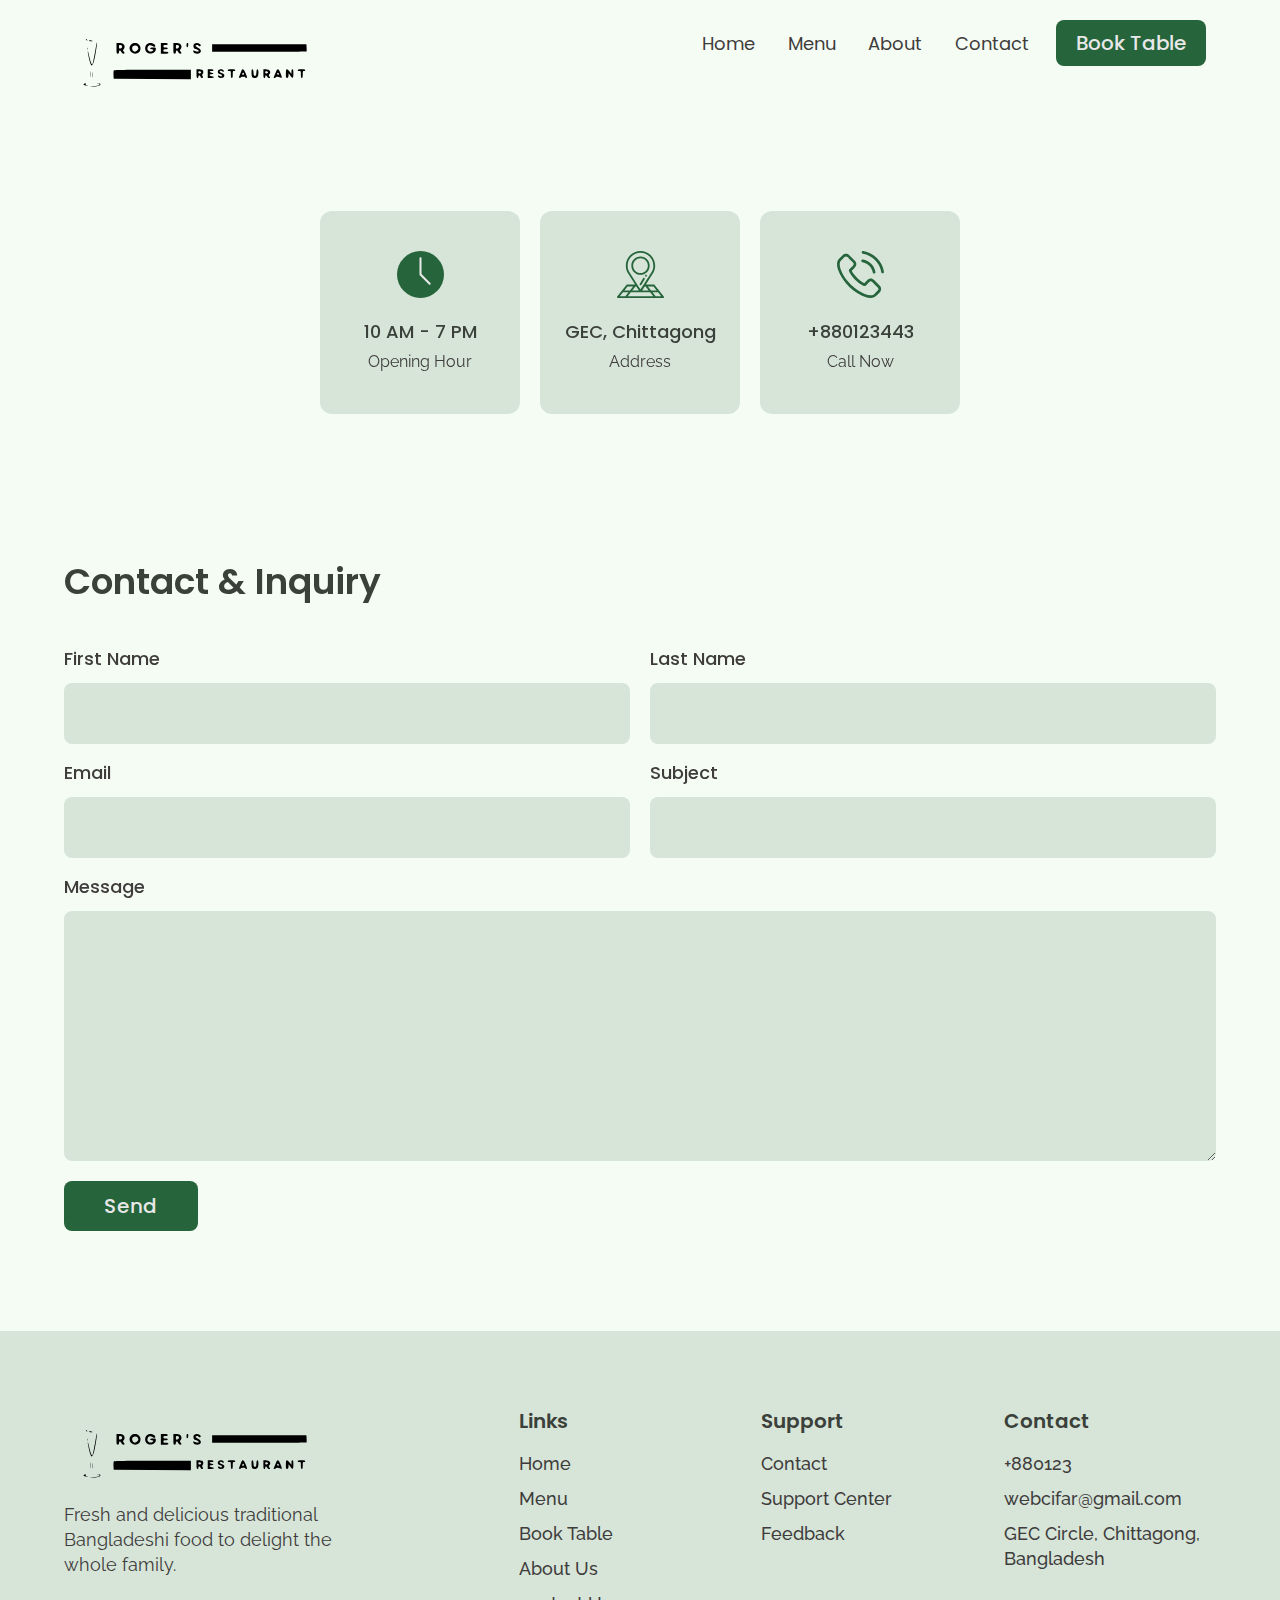
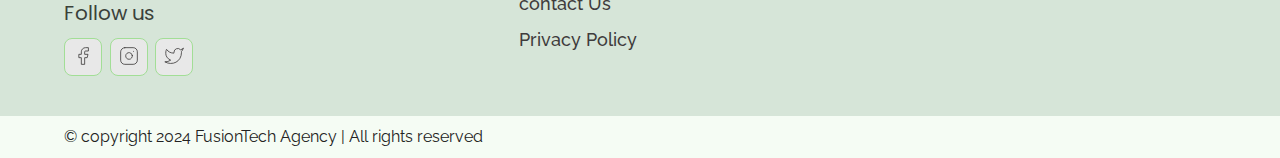
<file: contact.html>
<!DOCTYPE html>
<html lang="en">

<head>
  <meta charset="UTF-8">
  <meta http-equiv="X-UA-Compatible" content="IE=edge">
  <meta name="viewport" content="width=device-width, initial-scale=1.0">
  <link rel="shortcut icon" href="./images/favicon.ico" type="image/x-icon">
  <title>Contact | Roger's Restaurant</title>
  <link rel="stylesheet" href="./reset.css">
  <link rel="stylesheet" href="./globalStyles.css">
  <link rel="stylesheet" href="./components.css">
  <!-- aos library css  -->
  <link rel="stylesheet" href="https://unpkg.com/aos@next/dist/aos.css" />
  <!-- Add your custom css -->
</head>

<body>
  <!-- Nav Section -->
  <div class="nav">
    <div class="container">
      <div class="nav__wrapper">
        <a href="./index.html" class="logo">
          <img src="./images/logo.svg"  width="50px" alt="Roger's Restaurant">
        </a>
        <nav>
          <div class="nav__icon">
            <svg xmlns="http://www.w3.org/2000/svg" width="24" height="24" viewBox="0 0 24 24" fill="none"
              stroke="currentColor" stroke-width="2" stroke-linecap="round" stroke-linejoin="round"
              class="feather feather-menu">
              <line x1="3" y1="12" x2="21" y2="12" />
              <line x1="3" y1="6" x2="21" y2="6" />
              <line x1="3" y1="18" x2="21" y2="18" />
            </svg>
          </div>
          <div class="nav__bgOverlay"></div>
          <ol class="nav__list">
            <div class="nav__close">
              <svg xmlns="http://www.w3.org/2000/svg" width="24" height="24" viewBox="0 0 24 24" fill="none"
                stroke="currentColor" stroke-width="2" stroke-linecap="round" stroke-linejoin="round"
                class="feather feather-x">
                <line x1="18" y1="6" x2="6" y2="18" />
                <line x1="6" y1="6" x2="18" y2="18" />
              </svg>
            </div>
            <div class="nav__list__wrapper">

              <li><a class="nav__link" href="./index.html">Home</a></li>
              <li><a class="nav__link" href="./menu.html">Menu</a></li>
              <li><a class="nav__link" href="./about.html">About</a></li>
              <li><a class="nav__link" href="./contact.html">Contact</a></li>
              <li><a href="./booking.html" class="btn primary-btn">Book Table</a></li>
            </div>
          </ol>
        </nav>
      </div>
    </div>
  </div>
  <!-- End Nav Section -->
  <!-- Store Info Section -->
  <section id="storeInfo" data-aos="fade-up">
    <div class="container">
      <div class="storeInfo__wrapper">
        <div class="storeInfo__item">
          <div class="storeInfo__icon">
            <img src="./images/wall-clock-icon.svg" alt="clock icon">
          </div>
          <h3 class="storeInfo__title">
            10 AM - 7 PM
          </h3>
          <p class="storeInfo__text">
            Opening Hour
          </p>
        </div>
        <div class="storeInfo__item">
          <div class="storeInfo__icon">
            <img src="./images/address-icon.svg" alt="clock icon">
          </div>
          <h3 class="storeInfo__title">
            GEC, Chittagong
          </h3>
          <p class="storeInfo__text">
            Address
          </p>
        </div>
        <div class="storeInfo__item">
          <div class="storeInfo__icon">
            <img src="./images/phone-icon.svg" alt="clock icon">
          </div>
          <h3 class="storeInfo__title">
            +880123443
          </h3>
          <p class="storeInfo__text">
            Call Now
          </p>
        </div>
      </div>
    </div>
  </section>
  <!-- End Store Info Section -->
  <!-- Contact Form Section -->
  <section id="form" data-aos="fade-down">
    <div class="container">
      <h3 class="form__title">
        Contact & Inquiry
      </h3>
      <div class="form__wrapper">
        <form name="contact" method="POST" netlify>
          <div class="form__group">
            <label for="firstName">First Name</label>
            <input type="text" id="firstName" name="First Name" required>
          </div>
          <div class="form__group">
            <label for="lastName">Last Name</label>
            <input type="text" id="lastName" name="Last Name" required>
          </div>
          <div class="form__group">
            <label for="email">Email</label>
            <input type="email" id="email" name="Email" required>
          </div>
          <div class="form__group">
            <label for="subject">Subject</label>
            <input type="text" id="subject" name="Subject" required>
          </div>
          <div class="form__group form__group__full">
            <label for="message">Message</label>
            <textarea name="Message" id="message" cols="30" rows="10" required></textarea>
          </div>
          <button type="submit" class="btn primary-btn">Send</button>
        </form>
      </div>
    </div>
  </section>
  <!-- End Contact Form Section-->
  <!-- Footer -->
  <footer>
    <div class="container">
      <div class="footer__wrapper">
        <div class="footer__col1">
          <div class="footer__logo">
            <img src="./images/logo.svg"  width="50px" alt="Roger's Restaurant">
          </div>
          <p class="footer__desc">
            Fresh and delicious traditional Bangladeshi food to delight the whole family.
          </p>
          <div class="footer__socials">
            <h4 class="footer__socials__title">Follow us</h4>
            <ol class="footer__socials__list">
              <li>
                <a href="#">
                  <svg xmlns="http://www.w3.org/2000/svg" width="24" height="24" viewBox="0 0 24 24" fill="none"
                    stroke="currentColor" stroke-width="1" stroke-linecap="round" stroke-linejoin="round"
                    class="feather feather-facebook">
                    <path d="M18 2h-3a5 5 0 0 0-5 5v3H7v4h3v8h4v-8h3l1-4h-4V7a1 1 0 0 1 1-1h3z" />
                  </svg>
                </a>
              </li>
              <li>
                <a href="#">
                  <svg xmlns="http://www.w3.org/2000/svg" width="24" height="24" viewBox="0 0 24 24" fill="none"
                    stroke="currentColor" stroke-width="1" stroke-linecap="round" stroke-linejoin="round"
                    class="feather feather-instagram">
                    <rect x="2" y="2" width="20" height="20" rx="5" ry="5" />
                    <path d="M16 11.37A4 4 0 1 1 12.63 8 4 4 0 0 1 16 11.37z" />
                    <line x1="17.5" y1="6.5" x2="17.51" y2="6.5" />
                  </svg>
                </a>
              </li>
              <li>
                <a href="#">
                  <svg xmlns="http://www.w3.org/2000/svg" width="24" height="24" viewBox="0 0 24 24" fill="none"
                    stroke="currentColor" stroke-width="1" stroke-linecap="round" stroke-linejoin="round"
                    class="feather feather-twitter">
                    <path
                      d="M23 3a10.9 10.9 0 0 1-3.14 1.53 4.48 4.48 0 0 0-7.86 3v1A10.66 10.66 0 0 1 3 4s-4 9 5 13a11.64 11.64 0 0 1-7 2c9 5 20 0 20-11.5a4.5 4.5 0 0 0-.08-.83A7.72 7.72 0 0 0 23 3z" />
                  </svg>
                </a>
              </li>
            </ol>
          </div>
        </div>
        <div class="footer__col2">
          <h3 class="footer__text__title">
            Links
          </h3>
          <ol class="footer__text">
            <li>
              <a href="/index.html">Home</a>
            </li>
            <li>
              <a href="./menu.html">Menu</a>
            </li>
            <li>
              <a href="./booking.html">Book Table</a>
            </li>
            <li>
              <a href="./about.html">About Us</a>
            </li>
            <li>
              <a href="./contact.html">contact Us</a>
            </li>
            <li>
              <a href="#">Privacy Policy</a>
            </li>
          </ol>
        </div>
        <div class="footer__col3">
          <h3 class="footer__text__title">
            Support
          </h3>
          <ol class="footer__text">
            <li>
              <a href="#">Contact</a>
            </li>
            <li>
              <a href="#">Support Center</a>
            </li>
            <li>
              <a href="#">Feedback</a>
            </li>
          </ol>
        </div>
        <div class="footer__col4">
          <h3 class="footer__text__title">
            Contact
          </h3>
          <ol class="footer__text">
            <li>
              <a href="#">+880123</a>
            </li>
            <li>
              <a href="#">webcifar@gmail.com</a>
            </li>
            <li>
              <a href="#">GEC Circle, Chittagong, Bangladesh</a>
            </li>
          </ol>
        </div>
      </div>
    </div>
  </footer>
  <div id="copyright">
    <div class="container">
      <p class="copyright__text">
        © copyright 2024 FusionTech Agency | All rights reserved
      </p>
    </div>
  </div>
  <!-- End Footer -->


  <!-- aos script -->
  <script src="https://unpkg.com/aos@next/dist/aos.js"></script>
  <!-- custom script -->
  <script src="./main.js"></script>
</body>

</html>
</file>
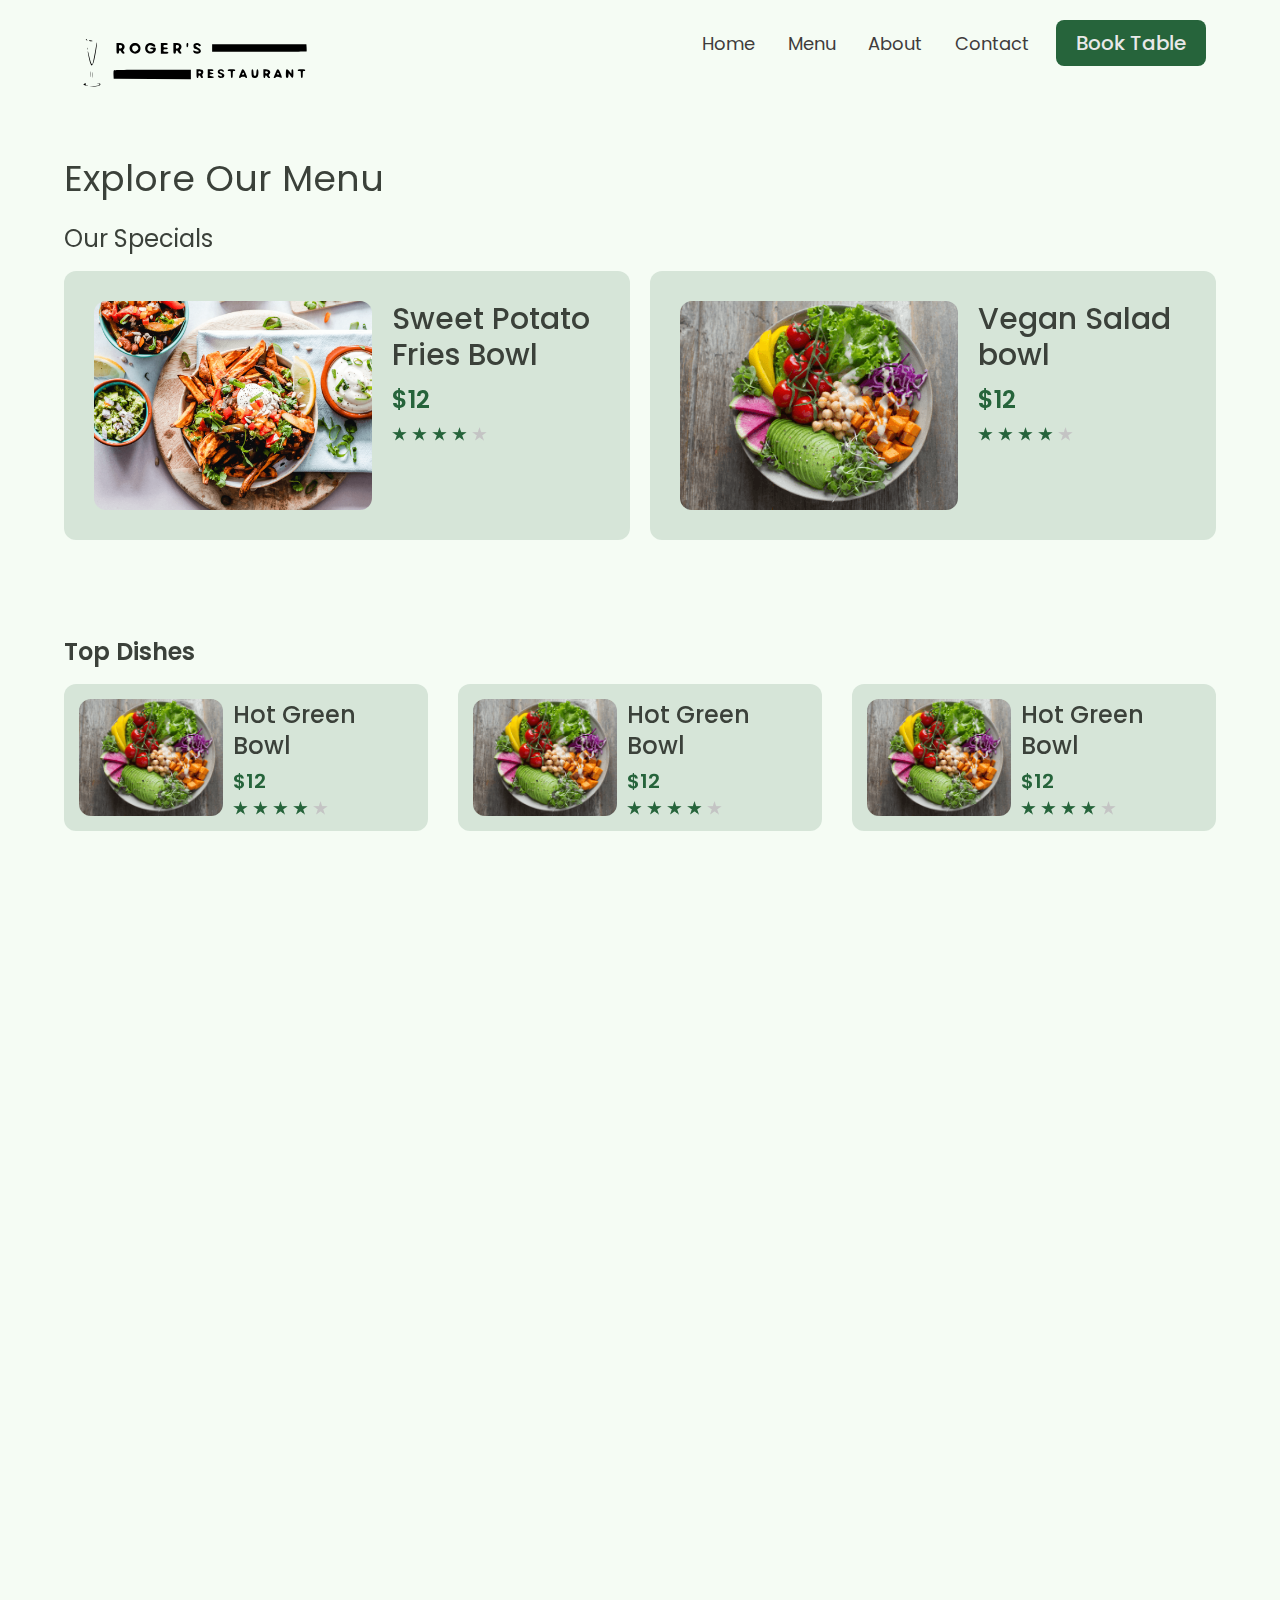
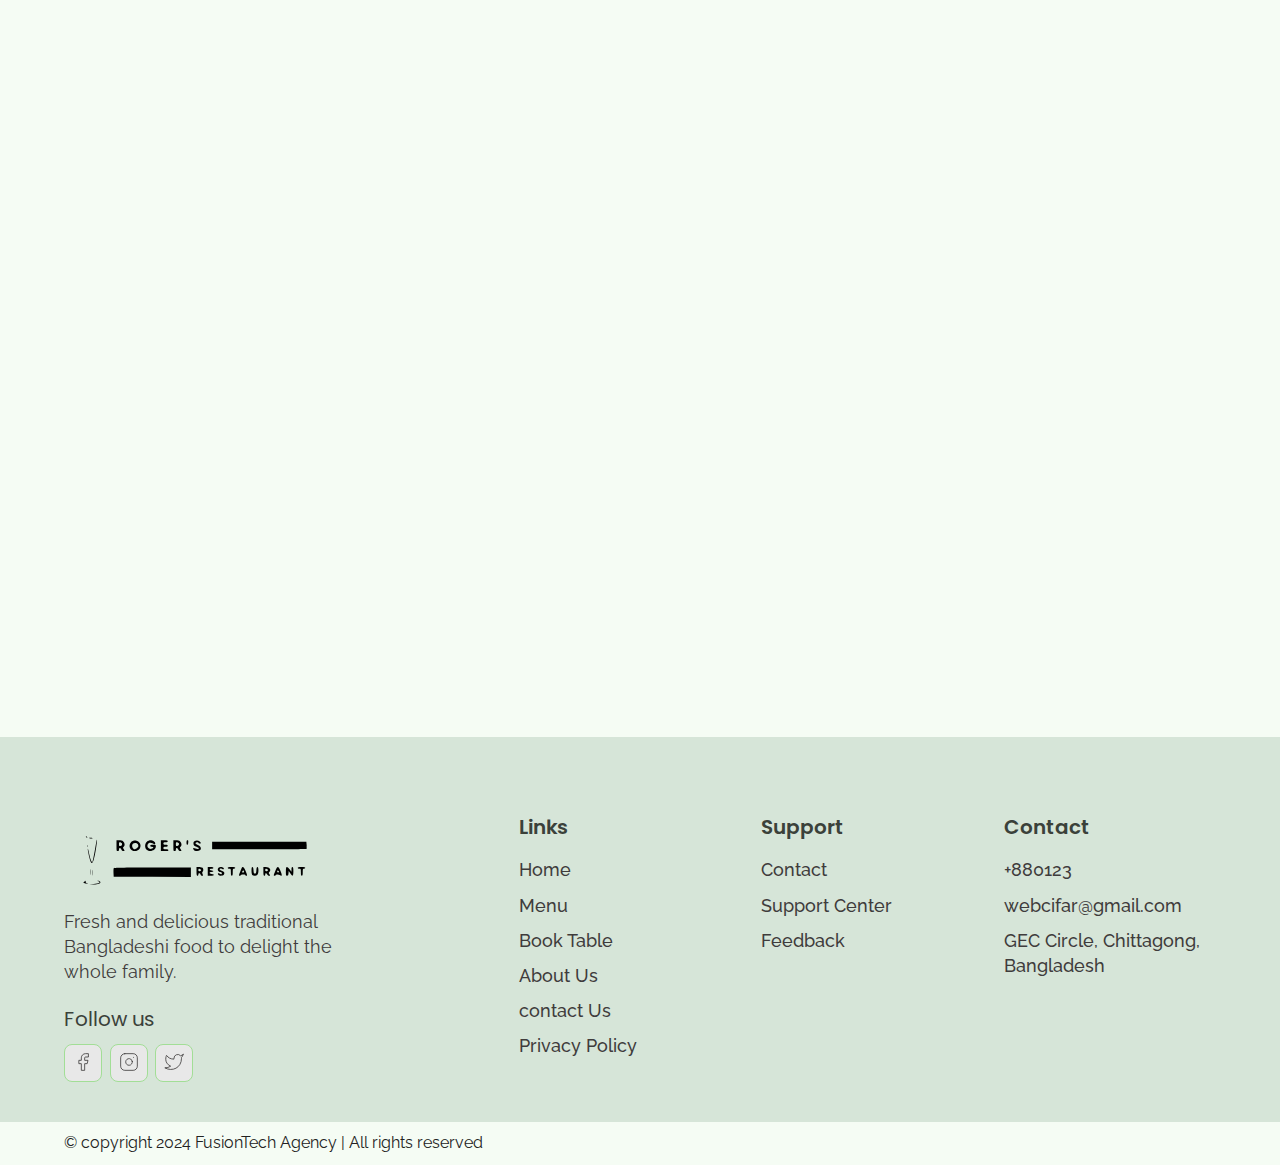
<file: menu.html>
<!DOCTYPE html>
<html lang="en">

<head>
  <meta charset="UTF-8">
  <meta http-equiv="X-UA-Compatible" content="IE=edge">
  <meta name="viewport" content="width=device-width, initial-scale=1.0">
  <link rel="shortcut icon" href="./images/favicon.ico" type="image/x-icon">
  <title>Menu | Roger's Restaurant</title>
  <link rel="stylesheet" href="./reset.css">
  <link rel="stylesheet" href="./globalStyles.css">
  <link rel="stylesheet" href="./components.css">
  <!-- aos library css  -->
  <link rel="stylesheet" href="https://unpkg.com/aos@next/dist/aos.css" />
  <!-- Add your custom css -->
  <link rel="stylesheet" href="./menu.css">
</head>

<body>

  <!-- Nav Section -->
  <div class="nav">
    <div class="container">
      <div class="nav__wrapper">
        <a href="./index.html" class="logo">
          <img src="./images/logo.svg"  width="200px" alt="Roger's Restaurant">
        </a>
        <nav>
          <div class="nav__icon">
            <svg xmlns="http://www.w3.org/2000/svg" width="24" height="24" viewBox="0 0 24 24" fill="none"
              stroke="currentColor" stroke-width="2" stroke-linecap="round" stroke-linejoin="round"
              class="feather feather-menu">
              <line x1="3" y1="12" x2="21" y2="12" />
              <line x1="3" y1="6" x2="21" y2="6" />
              <line x1="3" y1="18" x2="21" y2="18" />
            </svg>
          </div>
          <div class="nav__bgOverlay"></div>
          <ol class="nav__list">
            <div class="nav__close">
              <svg xmlns="http://www.w3.org/2000/svg" width="24" height="24" viewBox="0 0 24 24" fill="none"
                stroke="currentColor" stroke-width="2" stroke-linecap="round" stroke-linejoin="round"
                class="feather feather-x">
                <line x1="18" y1="6" x2="6" y2="18" />
                <line x1="6" y1="6" x2="18" y2="18" />
              </svg>
            </div>
            <div class="nav__list__wrapper">

              <li><a class="nav__link" href="./index.html">Home</a></li>
              <li><a class="nav__link" href="./menu.html">Menu</a></li>
              <li><a class="nav__link" href="./about.html">About</a></li>
              <li><a class="nav__link" href="./contact.html">Contact</a></li>
              <li><a href="./booking.html" class="btn primary-btn">Book Table</a></li>
            </div>
          </ol>
        </nav>
      </div>
    </div>
  </div>
  <!-- End Nav Section -->
  <!-- page Title -->
  <section id="page__title" data-aos="fade-up">
    <div class="container">
      <h2 class="page__title__text">
        Explore Our Menu
      </h2>
    </div>
  </section>
  <!-- Our Specials -->
  <section id="ourSpecials" data-aos="fade-up">
    <div class="container">
      <h3 class="ourSpecials__title">Our Specials</h3>
      <div class="ourSpecials__wrapper">
        <div class="ourSpecials__item">
          <div class="ourSpecials__item__img">
            <img src="./images/food-3.png" alt="food img">
          </div>
          <div class="ourSpecials__item__info">
            <h3 class="ourSpecials__item__title">
              Sweet Potato Fries Bowl
            </h3>
            <h4 class="ourSpecials__item__price">$12</h4>
            <div class="ourSpecials__item__stars">
              <img src="./images/3star.png" alt="3 stars">
            </div>
          </div>
        </div>
        <div class="ourSpecials__item">
          <div class="ourSpecials__item__img">
            <img src="./images/food-1.png" alt="food img">
          </div>
          <div class="ourSpecials__item__info">
            <h3 class="ourSpecials__item__title">
              Vegan Salad bowl
            </h3>
            <h4 class="ourSpecials__item__price">$12</h4>
            <div class="ourSpecials__item__stars">
              <img src="./images/3star.png" alt="3 stars">
            </div>
          </div>
        </div>
      </div>
    </div>
  </section>
  <!-- End Our Specials -->
  <!-- Top Dishes -->
  <section id="dishGrid" data-aos="fade-down">
    <div class="container">
      <h2 class="dishGrid__title">
        Top Dishes
      </h2>
      <div class="dishGrid__wrapper">
        <div class="dishGrid__item">
          <div class="dishGrid__item__img">
            <img src="./images/food-1.png" alt="food img">
          </div>
          <div class="dishGrid__item__info">
            <h3 class="dishGrid__item__title">
              Hot Green Bowl
            </h3>
            <h3 class="dishGrid__item__price">$12</h3>
            <div class="dishGrid__item__stars">
              <img src="./images/3star.png" alt="3 star">
            </div>
          </div>
        </div>
        <div class="dishGrid__item">
          <div class="dishGrid__item__img">
            <img src="./images/food-1.png" alt="food img">
          </div>
          <div class="dishGrid__item__info">
            <h3 class="dishGrid__item__title">
              Hot Green Bowl
            </h3>
            <h3 class="dishGrid__item__price">$12</h3>
            <div class="dishGrid__item__stars">
              <img src="./images/3star.png" alt="3 star">
            </div>
          </div>
        </div>
        <div class="dishGrid__item">
          <div class="dishGrid__item__img">
            <img src="./images/food-1.png" alt="food img">
          </div>
          <div class="dishGrid__item__info">
            <h3 class="dishGrid__item__title">
              Hot Green Bowl
            </h3>
            <h3 class="dishGrid__item__price">$12</h3>
            <div class="dishGrid__item__stars">
              <img src="./images/3star.png" alt="3 star">
            </div>
          </div>
        </div>
      </div>
    </div>
  </section>
  <!-- End Top Dishes -->
  <!-- Breakfast Dishes -->
  <section id="dishGrid" data-aos="fade-up">
    <div class="container">
      <h2 class="dishGrid__title">
        Breakfast
      </h2>
      <div class="dishGrid__wrapper">
        <div class="dishGrid__item">
          <div class="dishGrid__item__img">
            <img src="./images/food-1.png" alt="food img">
          </div>
          <div class="dishGrid__item__info">
            <h3 class="dishGrid__item__title">
              Hot Green Bowl
            </h3>
            <h3 class="dishGrid__item__price">$12</h3>
            <div class="dishGrid__item__stars">
              <img src="./images/3star.png" alt="3 star">
            </div>
          </div>
        </div>
        <div class="dishGrid__item">
          <div class="dishGrid__item__img">
            <img src="./images/food-1.png" alt="food img">
          </div>
          <div class="dishGrid__item__info">
            <h3 class="dishGrid__item__title">
              Hot Green Bowl
            </h3>
            <h3 class="dishGrid__item__price">$12</h3>
            <div class="dishGrid__item__stars">
              <img src="./images/3star.png" alt="3 star">
            </div>
          </div>
        </div>
        <div class="dishGrid__item">
          <div class="dishGrid__item__img">
            <img src="./images/food-1.png" alt="food img">
          </div>
          <div class="dishGrid__item__info">
            <h3 class="dishGrid__item__title">
              Hot Green Bowl
            </h3>
            <h3 class="dishGrid__item__price">$12</h3>
            <div class="dishGrid__item__stars">
              <img src="./images/3star.png" alt="3 star">
            </div>
          </div>
        </div>
        <div class="dishGrid__item">
          <div class="dishGrid__item__img">
            <img src="./images/food-1.png" alt="food img">
          </div>
          <div class="dishGrid__item__info">
            <h3 class="dishGrid__item__title">
              Hot Green Bowl
            </h3>
            <h3 class="dishGrid__item__price">$12</h3>
            <div class="dishGrid__item__stars">
              <img src="./images/3star.png" alt="3 star">
            </div>
          </div>
        </div>
        <div class="dishGrid__item">
          <div class="dishGrid__item__img">
            <img src="./images/food-1.png" alt="food img">
          </div>
          <div class="dishGrid__item__info">
            <h3 class="dishGrid__item__title">
              Hot Green Bowl
            </h3>
            <h3 class="dishGrid__item__price">$12</h3>
            <div class="dishGrid__item__stars">
              <img src="./images/3star.png" alt="3 star">
            </div>
          </div>
        </div>
      </div>
    </div>
  </section>
  <!-- End Breakfast Dishes -->
  <!-- Lunch Dishes -->
  <section id="dishGrid" data-aos="fade-up">
    <div class="container">
      <h2 class="dishGrid__title">
        Lunch
      </h2>
      <div class="dishGrid__wrapper">
        <div class="dishGrid__item">
          <div class="dishGrid__item__img">
            <img src="./images/food-1.png" alt="food img">
          </div>
          <div class="dishGrid__item__info">
            <h3 class="dishGrid__item__title">
              Hot Green Bowl
            </h3>
            <h3 class="dishGrid__item__price">$12</h3>
            <div class="dishGrid__item__stars">
              <img src="./images/3star.png" alt="3 star">
            </div>
          </div>
        </div>
        <div class="dishGrid__item">
          <div class="dishGrid__item__img">
            <img src="./images/food-1.png" alt="food img">
          </div>
          <div class="dishGrid__item__info">
            <h3 class="dishGrid__item__title">
              Hot Green Bowl
            </h3>
            <h3 class="dishGrid__item__price">$12</h3>
            <div class="dishGrid__item__stars">
              <img src="./images/3star.png" alt="3 star">
            </div>
          </div>
        </div>
        <div class="dishGrid__item">
          <div class="dishGrid__item__img">
            <img src="./images/food-1.png" alt="food img">
          </div>
          <div class="dishGrid__item__info">
            <h3 class="dishGrid__item__title">
              Hot Green Bowl
            </h3>
            <h3 class="dishGrid__item__price">$12</h3>
            <div class="dishGrid__item__stars">
              <img src="./images/3star.png" alt="3 star">
            </div>
          </div>
        </div>
        <div class="dishGrid__item">
          <div class="dishGrid__item__img">
            <img src="./images/food-1.png" alt="food img">
          </div>
          <div class="dishGrid__item__info">
            <h3 class="dishGrid__item__title">
              Hot Green Bowl
            </h3>
            <h3 class="dishGrid__item__price">$12</h3>
            <div class="dishGrid__item__stars">
              <img src="./images/3star.png" alt="3 star">
            </div>
          </div>
        </div>
        <div class="dishGrid__item">
          <div class="dishGrid__item__img">
            <img src="./images/food-1.png" alt="food img">
          </div>
          <div class="dishGrid__item__info">
            <h3 class="dishGrid__item__title">
              Hot Green Bowl
            </h3>
            <h3 class="dishGrid__item__price">$12</h3>
            <div class="dishGrid__item__stars">
              <img src="./images/3star.png" alt="3 star">
            </div>
          </div>
        </div>
      </div>
    </div>
  </section>
  <!-- End Lunch Dishes -->
  <!-- Dinner Dishes -->
  <section id="dishGrid" data-aos="fade-up">
    <div class="container">
      <h2 class="dishGrid__title">
        Dinner
      </h2>
      <div class="dishGrid__wrapper">
        <div class="dishGrid__item">
          <div class="dishGrid__item__img">
            <img src="./images/food-1.png" alt="food img">
          </div>
          <div class="dishGrid__item__info">
            <h3 class="dishGrid__item__title">
              Hot Green Bowl
            </h3>
            <h3 class="dishGrid__item__price">$12</h3>
            <div class="dishGrid__item__stars">
              <img src="./images/3star.png" alt="3 star">
            </div>
          </div>
        </div>
        <div class="dishGrid__item">
          <div class="dishGrid__item__img">
            <img src="./images/food-1.png" alt="food img">
          </div>
          <div class="dishGrid__item__info">
            <h3 class="dishGrid__item__title">
              Hot Green Bowl
            </h3>
            <h3 class="dishGrid__item__price">$12</h3>
            <div class="dishGrid__item__stars">
              <img src="./images/3star.png" alt="3 star">
            </div>
          </div>
        </div>
        <div class="dishGrid__item">
          <div class="dishGrid__item__img">
            <img src="./images/food-1.png" alt="food img">
          </div>
          <div class="dishGrid__item__info">
            <h3 class="dishGrid__item__title">
              Hot Green Bowl
            </h3>
            <h3 class="dishGrid__item__price">$12</h3>
            <div class="dishGrid__item__stars">
              <img src="./images/3star.png" alt="3 star">
            </div>
          </div>
        </div>
        <div class="dishGrid__item">
          <div class="dishGrid__item__img">
            <img src="./images/food-1.png" alt="food img">
          </div>
          <div class="dishGrid__item__info">
            <h3 class="dishGrid__item__title">
              Hot Green Bowl
            </h3>
            <h3 class="dishGrid__item__price">$12</h3>
            <div class="dishGrid__item__stars">
              <img src="./images/3star.png" alt="3 star">
            </div>
          </div>
        </div>
        <div class="dishGrid__item">
          <div class="dishGrid__item__img">
            <img src="./images/food-1.png" alt="food img">
          </div>
          <div class="dishGrid__item__info">
            <h3 class="dishGrid__item__title">
              Hot Green Bowl
            </h3>
            <h3 class="dishGrid__item__price">$12</h3>
            <div class="dishGrid__item__stars">
              <img src="./images/3star.png" alt="3 star">
            </div>
          </div>
        </div>
      </div>
    </div>
  </section>
  <!-- End Dinner Dishes -->
  <!-- Footer -->
  <footer>
    <div class="container">
      <div class="footer__wrapper">
        <div class="footer__col1">
          <div class="footer__logo">
            <img src="./images/logo.svg"  width="50px" alt="Roger's Restaurant">
          </div>
          <p class="footer__desc">
            Fresh and delicious traditional Bangladeshi food to delight the whole family.
          </p>
          <div class="footer__socials">
            <h4 class="footer__socials__title">Follow us</h4>
            <ol class="footer__socials__list">
              <li>
                <a href="#">
                  <svg xmlns="http://www.w3.org/2000/svg" width="24" height="24" viewBox="0 0 24 24" fill="none"
                    stroke="currentColor" stroke-width="1" stroke-linecap="round" stroke-linejoin="round"
                    class="feather feather-facebook">
                    <path d="M18 2h-3a5 5 0 0 0-5 5v3H7v4h3v8h4v-8h3l1-4h-4V7a1 1 0 0 1 1-1h3z" />
                  </svg>
                </a>
              </li>
              <li>
                <a href="#">
                  <svg xmlns="http://www.w3.org/2000/svg" width="24" height="24" viewBox="0 0 24 24" fill="none"
                    stroke="currentColor" stroke-width="1" stroke-linecap="round" stroke-linejoin="round"
                    class="feather feather-instagram">
                    <rect x="2" y="2" width="20" height="20" rx="5" ry="5" />
                    <path d="M16 11.37A4 4 0 1 1 12.63 8 4 4 0 0 1 16 11.37z" />
                    <line x1="17.5" y1="6.5" x2="17.51" y2="6.5" />
                  </svg>
                </a>
              </li>
              <li>
                <a href="#">
                  <svg xmlns="http://www.w3.org/2000/svg" width="24" height="24" viewBox="0 0 24 24" fill="none"
                    stroke="currentColor" stroke-width="1" stroke-linecap="round" stroke-linejoin="round"
                    class="feather feather-twitter">
                    <path
                      d="M23 3a10.9 10.9 0 0 1-3.14 1.53 4.48 4.48 0 0 0-7.86 3v1A10.66 10.66 0 0 1 3 4s-4 9 5 13a11.64 11.64 0 0 1-7 2c9 5 20 0 20-11.5a4.5 4.5 0 0 0-.08-.83A7.72 7.72 0 0 0 23 3z" />
                  </svg>
                </a>
              </li>
            </ol>
          </div>
        </div>
        <div class="footer__col2">
          <h3 class="footer__text__title">
            Links
          </h3>
          <ol class="footer__text">
            <li>
              <a href="/index.html">Home</a>
            </li>
            <li>
              <a href="./menu.html">Menu</a>
            </li>
            <li>
              <a href="./booking.html">Book Table</a>
            </li>
            <li>
              <a href="./about.html">About Us</a>
            </li>
            <li>
              <a href="./contact.html">contact Us</a>
            </li>
            <li>
              <a href="#">Privacy Policy</a>
            </li>
          </ol>
        </div>
        <div class="footer__col3">
          <h3 class="footer__text__title">
            Support
          </h3>
          <ol class="footer__text">
            <li>
              <a href="#">Contact</a>
            </li>
            <li>
              <a href="#">Support Center</a>
            </li>
            <li>
              <a href="#">Feedback</a>
            </li>
          </ol>
        </div>
        <div class="footer__col4">
          <h3 class="footer__text__title">
            Contact
          </h3>
          <ol class="footer__text">
            <li>
              <a href="#">+880123</a>
            </li>
            <li>
              <a href="#">webcifar@gmail.com</a>
            </li>
            <li>
              <a href="#">GEC Circle, Chittagong, Bangladesh</a>
            </li>
          </ol>
        </div>
      </div>
    </div>
  </footer>
  <div id="copyright">
    <div class="container">
      <p class="copyright__text">
        © copyright 2024 FusionTech Agency | All rights reserved
      </p>
    </div>
  </div>
  <!-- End Footer -->
  <!-- aos script -->
  <script src="https://unpkg.com/aos@next/dist/aos.js"></script>
  <!-- custom script -->
  <script src="./main.js"></script>
</body>

</html>
</file>
<file: globalStyles.css>
@import url('https://fonts.googleapis.com/css2?family=Poppins:wght@500;600&family=Raleway:wght@400;500;600&display=swap');
html {
	font-size: 10px;
	overflow-x: hidden;
}
.logo{
	width: 250px;
}

@media screen and (max-width: 872px) {
	.logo{
	width: 170px;
		
	}
}
@media screen and (max-width: 400px) {
	.logo{
	width: 200px;
		
	}
}
body {
	background: var(--lightGreen-2);
	overflow-x: hidden;
	visibility: hidden;
}
section {
	padding: 100px 0;
}
@media only screen and (max-width: 767px) {
	section {
		padding: 50px 0;
	}
}
.container {
	max-width: 1200px;
	width: 90%;
	margin: 0 auto;
}
:root {
	--green-1: #26643b;
	--green-2: #a2de96;
	--lightGreen-1: #d6e5d8;
	--lightGreen-2: #f5fcf4;
	--black-1: #3b413a;
	--black-2: #3f3c3c;
	--black-3: #5b6359;
	--white-1: #e8e8e8;
}
img {
	width: 100%;
	height: 100%;
	object-fit: contain;
}
h1,
h2,
h3,
h4 {
	font-family: Poppins;
}
p {
	font-family: Raleway;
	font-weight: 400;
	line-height: 1.4em;
	font-size: 1.8rem;
}
a {
	display: inline-block;
	text-decoration: none;
}
</file>
<file: components.css>
/* Nav Styles */
.nav {
	padding: 2rem 0;
}
.nav__icon,
.nav__close,
.nav__bgOverlay {
	display: none;
}
.nav__wrapper {
	display: flex;
	justify-content: space-between;
}
.nav__list li {
	display: inline-block;
	margin: 0 1rem;
}
.nav__list .nav__link {
	font-size: 1.8rem;
	font-family: Poppins;
	color: var(--black-2);
	padding: 0.5rem;
}
.nav__list li:hover .nav__link {
	color: var(--green-1);
}
@media only screen and (max-width: 768px) {
	.nav {
		position: relative;
		/* overflow-x: scroll; */
	}
	.nav__icon {
		display: block;
	}
	.nav__icon svg,
	.nav__close svg {
		pointer-events: none;
		height: 30px;
		width: 30px;
	}
	.nav__close {
		display: block;
		position: absolute;
		color: var(--black-1);
		right: 1rem;
		top: 1rem;
		cursor: pointer;
	}
	.nav__list {
		z-index: 1000;
		position: absolute;
		left: 100%;
		top: 0;
		/* height: 50vh; */
		width: 100%;
		background: var(--lightGreen-1);
		display: flex;
		align-items: start;
		justify-content: center;
		justify-items: center;
		/* padding-right: 5rem; */
		padding-top: 2rem;
		transform: translate(0%);
		overflow: hidden;
		transition: 0.3s ease-in transform;
	}
	.nav__list.show {
		transform: translate(-100%);
	}
	.nav__list li {
		display: block;
		text-align: center;
		margin-bottom: 2rem;
		margin-top: 5rem;
	}
	.nav__list a {
		font-size: 1.6rem;
	}
	.nav__bgOverlay {
		position: absolute;
		left: 0;
		top: 0;
		z-index: 1000;
		height: 100vh;
		width: 100%;
		background: rgba(18, 24, 14, 0.808);
		display: none;
	}
	.nav__bgOverlay.active {
		display: block;
	}
}
/* End Nav Styles */
/* Global Button Styles */
.btn {
	color: var(--green-1);
	font-family: Poppins;
	font-weight: 500;
	border-radius: 8px;
	font-size: 1.4rem;
	padding: 1.2rem 2rem;
}
.primary-btn {
	color: var(--white-1);
	background: var(--green-1);
}
@media only screen and (min-width: 700px) {
	.btn {
		padding: 1.3rem 2rem;
		font-size: 2rem;
	}
}
/* End Global Button Styles */

/* Store info section styles*/
.storeInfo__wrapper {
	display: flex;
	justify-content: center;
	flex-wrap: wrap;
	gap: 1rem;
}
.storeInfo__item {
	background-color: var(--lightGreen-1);
	padding: 20px 30px;
	text-align: center;
	text-align: center;
	border-radius: 12px;
	width: 150px;
}
.storeInfo__icon {
	width: 30px;
	margin: 0 auto;
	margin-bottom: 1.5rem;
}
.storeInfo__title {
	font-size: 1.4rem;
	font-family: Poppins;
	font-weight: 500;
	margin-bottom: 0.5rem;
	color: var(--black-1);
}
.storeInfo__text {
	font-size: 1.4rem;
	font-family: Raleway;
	color: var(--black-2);
}
@media only screen and (min-width: 768px) {
	.storeInfo__wrapper {
		gap: 2rem;
	}
	.storeInfo__item {
		min-width: 200px;
		padding: 40px 0;
	}
	.storeInfo__icon {
		width: 47px;
		margin-bottom: 2.5rem;
	}
	.storeInfo__title {
		font-size: 1.8rem;
		margin-bottom: 1rem;
	}
	.storeInfo__text {
		font-size: 1.6rem;
	}
}

/* Dishes Grid */
.dishGrid__title {
	font-size: 1.8rem;
	margin-bottom: 2rem;
	font-weight: 600;
	color: var(--black-1);
}
.dishGrid__wrapper {
	display: grid;
	/* grid-template-columns: repeat(autofit, minmax(140px, 1fr)); */
	grid-template-columns: repeat(auto-fit, minmax(140px, 1fr));
	gap: 1rem;
}
.dishGrid__item {
	display: flex;
	flex-direction: column;
	background-color: var(--lightGreen-1);
	padding: 0.5rem;
	border-radius: 8px;
	gap: 0.5rem;
}
.dishGrid__item__img {
	flex: 4;
}
.dishGrid__item__info {
	flex: 5;
}
.dishGrid__item__img img {
	object-fit: cover;
	border-radius: 12px;
}
.dishGrid__item__title {
	font-size: 1.4rem;
	line-height: 1.3em;
	font-weight: 500;
	color: var(--black-1);
	margin-bottom: 0.5rem;
}
.dishGrid__item__price {
	font-size: 1.4rem;
	color: var(--green-1);
	font-weight: 600;
	margin-bottom: 0.5rem;
}
.dishGrid__item__stars {
	max-height: 15px;
	width: max-content;
}
@media only screen and (min-width: 768px) {
	.dishGrid__title {
		font-size: 2.4rem;
	}
	.dishGrid__wrapper {
		grid-template-columns: repeat(auto-fit, minmax(350px, 1fr));
		gap: 3rem;
	}
	.dishGrid__item {
		flex-direction: row;
		padding: 1.5rem;
		border-radius: 12px;
		gap: 1rem;
	}
	.dishGrid__item__title {
		font-size: 2.4rem;
		margin-bottom: 1rem;
	}
	.dishGrid__item__price {
		font-size: 2rem;
		margin-bottom: 1rem;
	}
}
/* Dishes Grid */

/* Footer Styles */
footer {
	background: var(--lightGreen-1);
	padding-top: 5rem;
	padding-bottom: 2rem;
}
.footer__wrapper {
	display: flex;
	flex-direction: column;
	gap: 3rem;
}
.footer__logo {
	width: 250px;
	margin-bottom: 2rem;
}
.footer__desc {
	font-size: 1.4rem;
	color: var(--black-2);
	margin-bottom: 2rem;
}
.footer__socials__title {
	font-size: 1.8rem;
	color: var(--black-1);
	margin-bottom: 1rem;
}
.footer__socials li {
	display: inline-block;
	margin-right: 0.5rem;
}
.footer__socials a {
	padding: 0.5rem 0.8rem;
	background-color: var(--white-1);
	border: 1px solid var(--green-2);
	border-radius: 8px;
}
.footer__socials svg {
	width: 20px;
	color: var(--black-2);
}
.footer__text__title {
	font-size: 1.8rem;
	margin-bottom: 1rem;
	color: var(--black-1);
	font-weight: 600;
}
.footer__text a {
	font-size: 1.4rem;
	margin-bottom: 0.5rem;
	color: var(--black-2);
	font-family: Raleway;
	font-weight: 500;
	line-height: 1.4em;
}
@media only screen and (min-width: 768px) {
	footer {
		padding-top: 8rem;
		padding-bottom: 4rem;
	}
	.footer__wrapper {
		flex-direction: row;
	}
	.footer__col1 {
		flex: 4;
	}
	.footer__col2,
	.footer__col3,
	.footer__col4 {
		flex: 2;
	}
	.footer__desc {
		max-width: 300px;
		font-size: 1.8rem;
		margin-bottom: 2.5rem;
	}
	.footer__socials__title {
		font-size: 2rem;
		margin-bottom: 1.5rem;
	}
	.footer__text__title {
		font-size: 2rem;
		margin-bottom: 2rem;
	}
	.footer__text a {
		font-size: 1.8rem;
		margin-bottom: 1rem;
	}
}
#copyright {
	padding: 1rem 0;
}
.copyright__text {
	font-size: 1.4rem;
	text-align: center;
}
@media only screen and (min-width: 768px) {
	.copyright__text {
		font-size: 1.6rem;
		text-align: left;
	}
}
/* End Footer Styles */

/* Form Styles */
#form {
	padding: 5rem 0;
}
.form__title {
	font-size: 1.8rem;
	color: var(--black-1);
	font-weight: 600;
}
.form__wrapper {
	padding: 3rem 0;
}
.form__wrapper form {
	display: grid;
	grid-template-columns: 1fr;
	gap: 2rem;
}
.form__group label {
	font-size: 1.6rem;
	font-family: Poppins;
	color: var(--black-2);
	font-weight: 500;
}
.form__group input,
.form__group textarea,
.form__group select {
	width: 100%;
	border: none;
	background-color: var(--lightGreen-1);
	font-size: 1.4rem;
	font-family: Raleway;
	font-weight: 600;
	padding: 1.5rem;
	border-radius: 8px;
	margin-top: 0.5rem;
	color: var(--black-2);
}
.form__group textarea {
	resize: vertical;
}
.form__wrapper button[type='submit'] {
	width: max-content;
	border: none;
	padding: 1rem 4rem;
	font-weight: 500;
	letter-spacing: 0.1rem;
}
@media only screen and (min-width: 768px) {
	.form__title {
		font-size: 3.6rem;
	}
	.form__wrapper {
		padding: 5rem 0;
	}
	.form__wrapper form {
		grid-template-columns: 1fr 1fr;
	}
	.form__group__full {
		grid-column: 1/3;
	}
	.form__group label {
		font-size: 1.8rem;
	}
	.form__group input,
	.form__group textarea,
	.form__group select {
		font-size: 1.8rem;
		padding: 2rem;
		margin-top: 1.5rem;
	}
}
</file>
<file: home.css>
/* hero section styles */
.hero__wrapper {
	display: flex;
	align-items: center;
	justify-content: center;
	flex-direction: column-reverse;
	gap: 5rem;
}
.hero__left__wrapper {
	max-width: 350px;
}
.hero__imgWrapper {
	max-width: 400px;
	width: 80%;
	margin: 0 auto;
}
.hero__heading {
	font-family: Poppins;
	font-weight: 600;
	line-height: 1.4em;
	text-align: center;
	font-size: 1.8rem;
	margin-bottom: 1.5rem;
	color: var(--black-1);
}
.hero__info {
	text-align: center;
	font-size: 1.4rem;
	margin-bottom: 1.5rem;
	color: var(--black-2);
}
.button__wrapper {
	text-align: center;
}

@media only screen and (min-width: 768px) {
	.hero__wrapper {
		flex-direction: row;
		gap: 0;
	}
	.hero__left {
		flex: 3;
	}
	.hero__right {
		flex: 4;
	}
	.hero__heading {
		font-size: 3.6rem;
		margin-bottom: 2rem;
		text-align: left;
	}

	.hero__info {
		margin-bottom: 2rem;
		text-align: left;
		font-size: 1.8rem;
	}

	.button__wrapper {
		text-align: left;
	}
	.hero__imgWrapper {
		max-width: none;
		width: 90%;
	}
}
@media only screen and (max-width: 900px) {
	.hero__left,
	.hero__right {
		flex: 1;
	}
}
/* Our Specials Section Styles */
#ourSpecials {
	padding-top: 10rem;
}
.ourSpecials__wrapper {
	display: flex;
	flex-direction: column;
	gap: 3rem;
}
.ourSpecials__left {
	display: flex;
	gap: 1rem;
}
.ourSpecials__item {
	background-color: var(--lightGreen-1);
	padding: 1.2rem;
	padding-top: 5rem;
	border-radius: 12px;
	width: 45%;
	margin: 0 auto;
}
.ourSpecials__item__img {
	margin-top: calc(-50% - 2rem);
	margin-bottom: 2rem;
	border-radius: 12px;
	height: 150px;
	overflow: hidden;
}
.ourSpecials__item__img img {
	object-fit: cover;
}
.ourSpecials__item__title {
	font-size: 1.4rem;
	color: var(--black-1);
	font-weight: 600;
	margin-bottom: 1rem;
}
.ourSpecials__item__price {
	color: var(--green-1);
	font-size: 1.4rem;
	font-weight: 600;
	margin-bottom: 1rem;
}
.ourSpecials__item__stars {
	height: 1.5rem;
	width: max-content;
	margin-bottom: 1rem;
}
.ourSpecials__item__text {
	font-size: 1.4rem;
	color: var(--black-2);
	font-weight: 500;
}
.ourSpecials__title {
	font-size: 1.8rem;
	margin-bottom: 1.5rem;
	color: var(--black-1);
}
.ourSpecials__text {
	font-size: 1.4rem;
	color: var(--black-2);
	margin-bottom: 1rem;
}
@media only screen and (min-width: 768px) {
	#ourSpecials {
		padding-top: 15rem;
	}
	#ourSpecials .container {
		max-width: 900px;
	}
	.ourSpecials__wrapper {
		flex-direction: row;
	}
	.ourSpecials__right {
		flex: 2;
	}
	.ourSpecials__left {
		flex: 4;
		gap: 2rem;
	}
	.ourSpecials__item {
		padding: 2rem;
	}
	.ourSpecials__item__title {
		font-size: 2.4rem;
		line-height: 1.4em;
		margin-bottom: 1.5rem;
	}
	.ourSpecials__item__price {
		font-size: 1.8rem;
		margin-bottom: 1rem;
	}
	.ourSpecials__item__stars {
		margin-bottom: 2rem;
	}
	.ourSpecials__item__text {
		font-size: 1.6rem;
	}
	.ourSpecials__title {
		font-size: 3.6rem;
		margin-bottom: 1.5rem;
	}
	.ourSpecials__text {
		font-size: 1.8rem;
		margin-bottom: 1.5rem;
	}
}
@media only screen and (max-width: 300px) {
	.ourSpecials__left {
		flex-wrap: wrap;
		gap: 10rem;
	}
	.ourSpecials__item {
		width: 100%;
	}
}
/* Discount Styles */
.discount__wrapper {
	display: flex;
	flex-direction: column;
	padding: 1.5rem;
	border-radius: 12px;
	background: var(--lightGreen-1) url(./images/discount-illustration.png)
		no-repeat bottom right / 100px;
}
.discount__images {
	display: flex;
	gap: 1rem;
	width: 100%;
	margin-bottom: 2rem;
}
.discount__img1 {
	flex: 2;
}
.discount__img2 {
	flex: 3;
}
.discount__images img {
	object-fit: cover;
	border-radius: 12px;
}
.discount__text {
	font-size: 1.4rem;
	font-weight: 900;
	color: var(--green-1);
	margin-bottom: 0.5rem;
}
.discount__title {
	font-size: 1.8rem;
	color: var(--black-1);
	font-weight: 600;
	margin-bottom: 1rem;
}
.discount__price {
	font-size: 1.4rem;
	font-weight: 600;
	display: flex;
	gap: 1rem;
	margin-bottom: 1rem;
}
.discount__oldPrice {
	color: var(--black-2);
	text-decoration: line-through;
}
.discount__newPrice {
	color: var(--green-1);
}
.discount__stars {
	width: max-content;
	height: 15px;
	margin-bottom: 1rem;
}
@media only screen and (min-width: 768px) {
	.discount__wrapper {
		flex-direction: row;
		gap: 4rem;
		padding: 2rem;
		align-items: center;
		background-size: 150px;
		margin: 0 auto;
	}
	.discount__images {
		flex: 5;
		margin-bottom: 0;
		gap: 2rem;
	}
	.discount__img1,
	.discount__img2,
	.discount__img3 {
		flex: 1;
		height: 350px;
	}
	.discount__info {
		flex: 3;
	}
	.discount__text {
		font-size: 2.4rem;
	}
	.discount__title {
		font-size: 3.6rem;
		margin-bottom: 1.5rem;
	}
	.discount__price {
		font-size: 2.4rem;
	}
	.discount__stars {
		height: 20px;
		margin-bottom: 2rem;
	}
}
@media only screen and (max-width: 1000px) {
	.discount__wrapper {
		gap: 2rem;
	}
	.discount__img3 {
		display: none;
	}
}
/* End Discount Styles */
/* EventsMedia Styles */
.eventsMedia__wrapper {
	display: flex;
	gap: 1rem;
}
.eventsMedia__1 {
	position: relative;
}
.eventsMedia__1__playButton {
	display: inline-block;
	position: absolute;
	left: 50%;
	top: 50%;
	transform: translate(-50%, -50%);
	max-width: 50px;
}
@media only screen and (min-width: 768px) {
	.eventsMedia__wrapper {
		gap: 2rem;
	}
	.eventsMedia__1__playButton {
		max-width: 100px;
	}
}
/* End EventsMedia Styles */
/* EventsInfo Styles*/
#eventsInfo {
	padding-top: 0;
}
.eventsInfo__wrapper {
	display: flex;
	flex-direction: column;
}
.eventsInfo__item {
	display: flex;
	gap: 1rem;
	padding: 1rem;
	background: var(--lightGreen-1);
	margin-bottom: 1.5rem;
	border-radius: 12px;
}
.eventsInfo__item__img {
	border-radius: 12px;
	overflow: hidden;
	flex: 3;
}
.eventsInfo__item__info {
	flex: 4;
}
.eventsInfo__item__img img {
	object-fit: cover;
}
.eventsInfo__item__title {
	font-size: 1.4rem;
	margin-bottom: 1rem;
	color: var(--black-1);
}
.eventsInfo__item__text {
	font-size: 1.4rem;
	color: var(--black-2);
}
.eventsInfo__right {
	margin-top: 2rem;
}
.eventsInfo__title {
	font-size: 1.8rem;
	color: var(--black-1);
	margin-bottom: 1rem;
}
.eventsInfo__text {
	color: var(--black-2);
	font-size: 1.4rem;
	margin-bottom: 1rem;
}
@media only screen and (min-width: 760px) {
	.eventsInfo__wrapper {
		flex-direction: row;
		gap: 2rem;
	}
	.eventsInfo__left,
	.eventsInfo__right {
		flex: 1;
	}
	.eventsInfo__item {
		padding: 2rem;
		gap: 2rem;
		max-width: 500px;
		margin-bottom: 2rem;
	}
	.eventsInfo__item__title {
		font-size: 1.8rem;
	}
	.eventsInfo__item__text {
		font-size: 1.6rem;
	}
	.eventsInfo__title {
		font-size: 3.6rem;
	}
	.eventsInfo__text {
		max-width: 500px;
		font-size: 1.8rem;
		margin-bottom: 2rem;
	}
}
/* End EventsInfo Styles*/
/* WhyUs Section */
.whyUs__wrapper {
	display: flex;
	align-items: center;
	justify-content: center;
	flex-direction: column;
	gap: 4rem;
}
.whyUs__left {
	text-align: center;
}
.whyUs__title {
	font-family: Poppins;
	font-size: 1.8rem;
	color: var(--black-1);
	font-weight: 500;
	margin-bottom: 1rem;
}
.whyUs__text {
	font-size: 1.4rem;
}
.whyUs__right {
	text-align: center;
}
.whyUs__items__wrapper {
	display: grid;
	grid-template-columns: 1fr 1fr;
	gap: 1rem;
}
.whyUs__item {
	background: var(--lightGreen-1);
	padding: 2rem;
	border-radius: 12px;
}
.whyUs__item__icon {
	max-width: 56px;
	margin: 0 auto;
	margin-bottom: 1rem;
}
.whyUs__item__text {
	font-family: Poppins;
	font-size: 1.4rem;
	font-weight: 500;
	color: var(--black-1);
}
@media only screen and (min-width: 768px) {
	.whyUs__wrapper {
		flex-direction: row;
		max-width: 900px;
		margin: 0 auto;
	}
	.whyUs__left {
		flex: 4;
		text-align: left;
	}
	.whyUs__right {
		flex: 3;
	}
	.whyUs__title {
		font-size: 3.6rem;
		margin-bottom: 2rem;
	}
	.whyUs__text {
		font-size: 1.8rem;
		line-height: 1.4em;
	}
	.whyUs__items__wrapper {
		gap: 1.5rem;
	}
	.whyUs__item {
		padding: 2rem;
	}
	.whyUs__item__icon {
		max-width: 65px;
		margin-bottom: 1.5rem;
	}
	.whyUs__item__text {
		font-size: 1.8rem;
	}
}

/* End WhyUs Section */

/* Testimonial Section */
.testimonial__wrapper {
	max-width: 400px;
	margin: 0 auto;
}
.testimonial__title {
	font-size: 1.8rem;
	margin-bottom: 3rem;
	text-align: center;
	color: var(--black-1);
}
.testimonial__items__wrapper {
	display: grid;
	grid-template-columns: 1fr;
	gap: 1rem;
}
.testimonial__item {
	padding: 1rem;
	display: flex;
	gap: 1rem;
	background-color: var(--lightGreen-1);
	border-radius: 12px;
}
.testimonial__item__info {
	flex: 4;
}
.testimonial__item__img {
	flex: 2;
	border-radius: 12px;
	overflow: hidden;
	width: 100%;
	height: 100%;
}
.testimonial__item__img img {
	object-fit: cover;
}
.testimonial__item__name {
	font-size: 1.4rem;
	font-family: poppins;
	margin-bottom: 1rem;
}
.testimonial__item__stars {
	max-height: 15px;
	width: max-content;
	margin-bottom: 1.5rem;
}
.testimonial__item__text {
	font-size: 1.4rem;
}
@media only screen and (min-width: 768px) {
	.testimonial__wrapper {
		max-width: 900px;
	}
	.testimonial__title {
		font-size: 3.6rem;
		margin-bottom: 5rem;
	}
	.testimonial__items__wrapper {
		grid-template-columns: 1fr 1fr;
		gap: 2rem;
	}
	.testimonial__item {
		padding: 2rem;
	}
	.testimonial__item__name {
		font-size: 1.8rem;
		margin-bottom: 1.5rem;
	}
	.testimonial__item__stars {
		margin-bottom: 2rem;
	}
	.testimonial__item__text {
		font-size: 1.6rem;
		line-height: 1.4em;
	}
}
@media only screen and (max-width: 350px) {
	.testimonial__item {
		flex-direction: column;
	}
	.testimonial__item__img,
	.testimonial__item__info {
		flex: auto;
	}
}
/* End Testimonial Section */

/* Newsletter Section */
.newsletter__wrapper {
	display: flex;
	flex-direction: column;
	background-color: var(--green-2);
	padding: 1.5rem;
	border-radius: 8px;
	gap: 2rem;
}
.newsletter__title {
	font-size: 1.8rem;
	color: var(--black-1);
	font-weight: 600;
	margin-bottom: 1.3rem;
}
.newsletter__text {
	font-size: 1.4rem;
	color: var(--black-2);
	font-weight: 500;
}
.newsletter__form form {
	position: relative;
	width: 100%;
	border-radius: 8px;
	overflow: hidden;
}
.newsletter__form label {
	width: 100%;
}
.newsletter__form input {
	width: 100%;
	font-size: 1.4rem;
	padding: 1.5rem 1rem;
	border: none;
}
.newsletter__form input::placeholder {
	color: rgb(168, 166, 166);
}
.newsletter__form button[type='submit'] {
	background-color: var(--green-1);
	color: var(--white-1);
	border: none;
	font-size: 1.4rem;
	padding: 0 2rem;
	height: 100%;
	/* width: 100%; */
	position: absolute;
	right: 0;
	top: 0;
}
@media only screen and (min-width: 768px) {
	.newsletter__wrapper {
		flex-direction: row;
		padding: 5rem;
		align-items: center;
	}
	.newsletter__info,
	.newsletter__form {
		flex: 1;
	}
	.newsletter__title {
		font-size: 3.6rem;
		margin-bottom: 2rem;
	}
	.newsletter__text {
		font-size: 1.8rem;
		max-width: 400px;
	}
	.newsletter__form {
		max-width: 450px;
		border-radius: 12px;
	}
	.newsletter__form input {
		font-size: 1.8rem;
		padding: 2rem;
	}
	.newsletter__form button[type='submit'] {
		font-size: 1.8rem;
		padding: 0 3rem;
	}
}
/* End Newsletter Section */
</file>
<file: about.css>
/* Our Story Styles */
.ourStory__wrapper {
	display: flex;
	flex-direction: column;
	gap: 2rem;
}
.ourStory__title,
.ourGoals__title {
	font-size: 1.8rem;
	font-weight: 600;
	color: var(--black-1);
	margin-bottom: 1rem;
}
.ourStory__subtitle {
	font-size: 1.4rem;
	font-weight: 600;
	color: var(--black-1);
	margin-bottom: 2rem;
}
.ourStory__text,
.ourGoals__text {
	font-size: 1.4rem;
	line-height: 1.4em;
	color: var(--black-2);
}
@media only screen and (min-width: 768px) {
	.ourStory__wrapper {
		flex-direction: row;
		gap: 3rem;
	}
	.ourStory__img,
	.ourStory__info {
		flex: 1;
	}
	.ourStory__title,
	.ourGoals__title {
		font-size: 3.6rem;
	}
	.ourStory__subtitle {
		font-size: 1.8rem;
	}
	.ourStory__text,
	.ourGoals__text {
		font-size: 1.8rem;
		max-width: 800px;
	}
}

/* Our Goals Styles */

.ourGoals__info {
	text-align: left;
	margin-bottom: 5rem;
}
.ourGoals__imgs__wrapper img {
	object-fit: cover;
}
.ourGoals__imgs__wrapper {
	max-width: 800px;
	margin: 0 auto;
	display: grid;
	grid-template-columns: 1fr 1fr;
	grid-template-rows: 1fr 1fr;
	grid-row: auto;
	gap: 1rem;
}
.ourGoals__img1 {
	grid-row: 1/3;
}
@media only screen and (min-width: 768px) {
	.ourGoals__info {
		text-align: center;
	}
	.ourGoals__imgs__wrapper {
		gap: 2rem;
	}
	.ourGoals__text {
		margin: 0 auto;
	}
}
</file>
<file: menu.css>
/* page title styles */
#page__title {
	padding-top: 3rem;
	padding-bottom: 2rem;
}
.page__title__text {
	font-size: 2.2rem;
	color: var(--black-1);
}
@media only screen and (min-width: 768px) {
	#page__title {
		padding-top: 5rem;
		padding-bottom: 3rem;
	}
	.page__title__text {
		font-size: 3.6rem;
	}
}
/* Our Specials Menu Styles */
#ourSpecials {
	padding: 0;
}
.ourSpecials__title {
	font-size: 1.8rem;
	color: var(--black-1);
	margin-bottom: 2rem;
}
.ourSpecials__wrapper {
	display: flex;
	gap: 1.5rem;
	flex-direction: column;
	max-width: 400px;
}
.ourSpecials__item {
	flex: 1;
	display: flex;
	gap: 2rem;
	background-color: var(--lightGreen-1);
	padding: 1.5rem;
	border-radius: 12px;
}
.ourSpecials__item__img,
.ourSpecials__item__info {
	flex: 1;
}
.ourSpecials__item__img {
	border-radius: 12px;
	overflow: hidden;
}
.ourSpecials__item__img img {
	object-fit: cover;
}
.ourSpecials__item__title {
	font-size: 2.4rem;
	font-weight: 500;
	margin-bottom: 1rem;
	color: var(--black-1);
	line-height: 1.2em;
}
.ourSpecials__item__price {
	font-size: 1.8rem;
	color: var(--green-1);
	font-weight: 600;
	margin-bottom: 1rem;
}
.ourSpecials__item__stars {
	width: max-content;
}
@media only screen and (min-width: 768px) {
	.ourSpecials__title {
		font-size: 2.4rem;
	}
	.ourSpecials__wrapper {
		flex-direction: row;
		gap: 2rem;
		max-width: none;
	}
	.ourSpecials__item {
		padding: 3rem;
		gap: 2rem;
	}
	.ourSpecials__item__title {
		font-size: 3rem;
		margin-bottom: 1.5rem;
	}
	.ourSpecials__item__price {
		font-size: 2.4rem;
		margin-bottom: 1.5rem;
	}
}
@media only screen and (min-width: 1100px) {
	.ourSpecials__item__img {
		flex: 4;
	}
	.ourSpecials__item__info {
		flex: 3;
	}
}

/* Dish Grid Styles */
#dishGrid {
	padding-bottom: 0;
}
#dishGrid:last-of-type {
	padding-bottom: 10rem;
}
</file>
